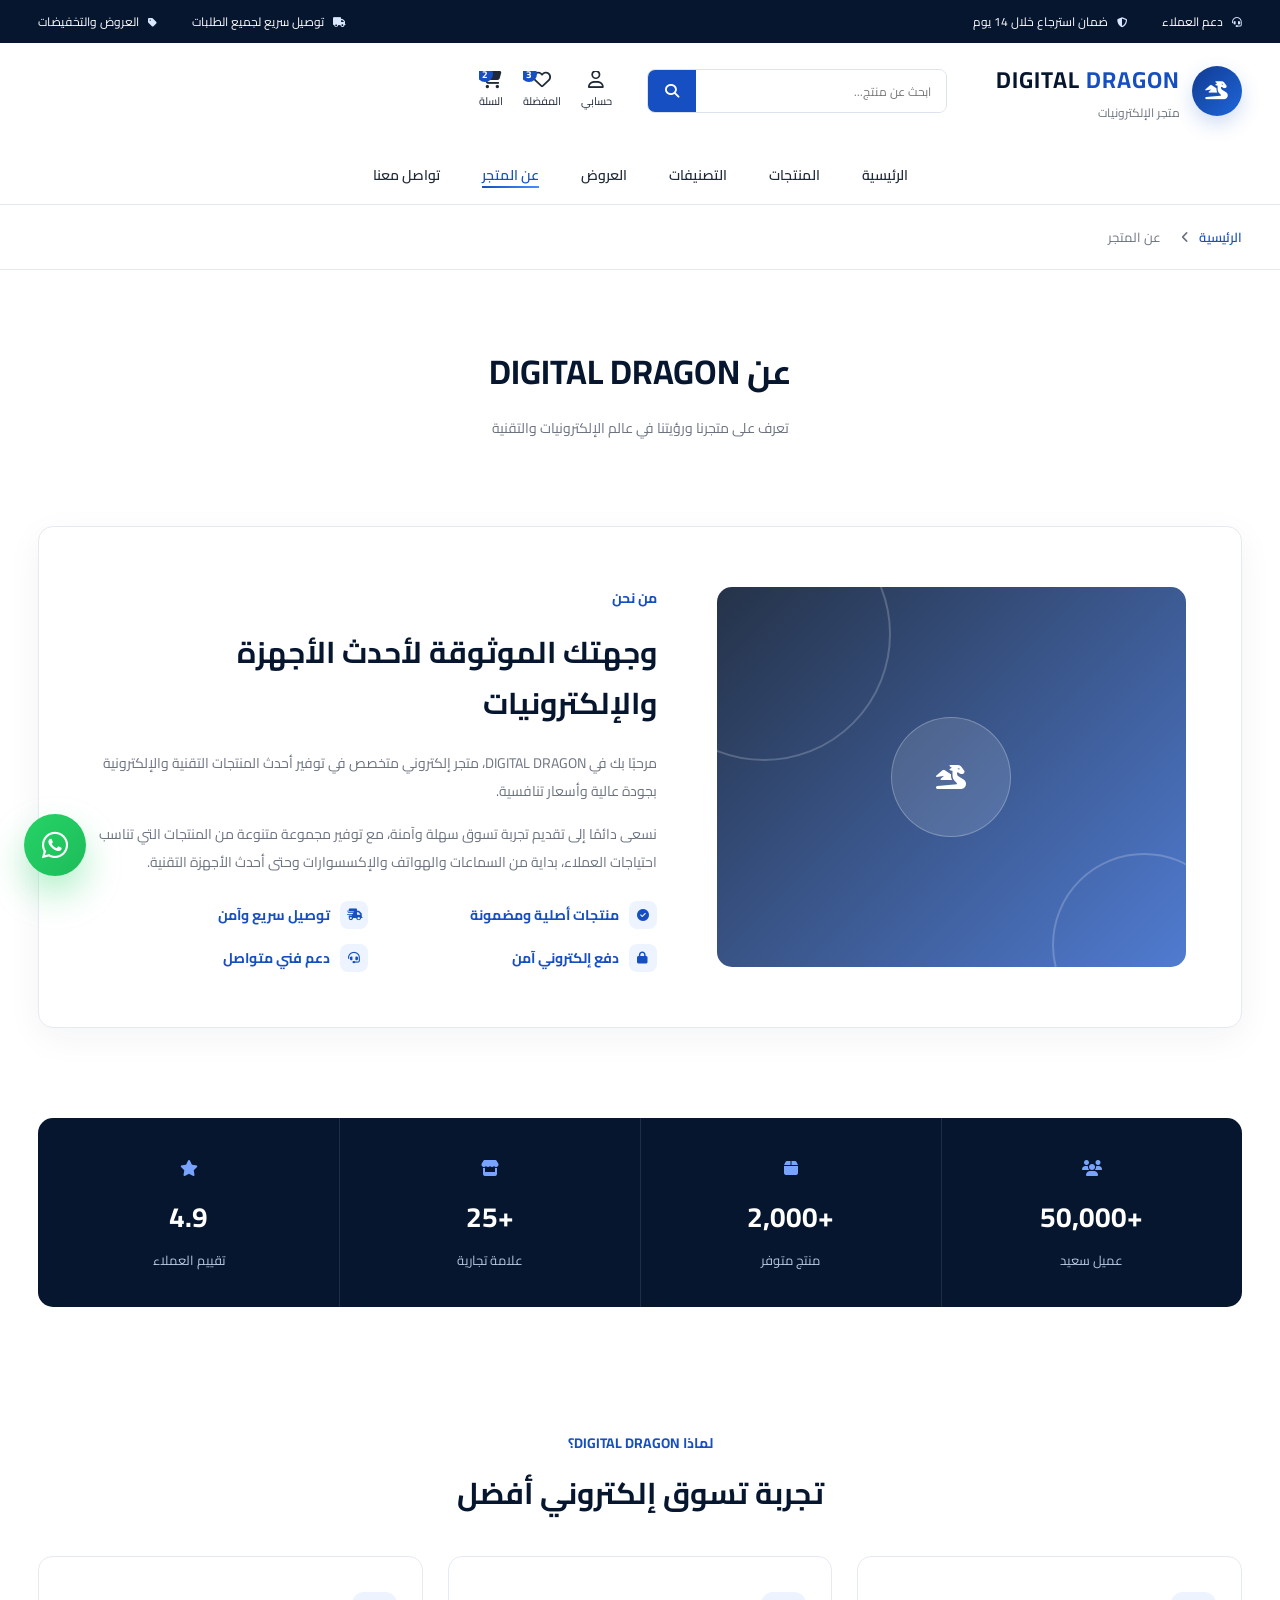
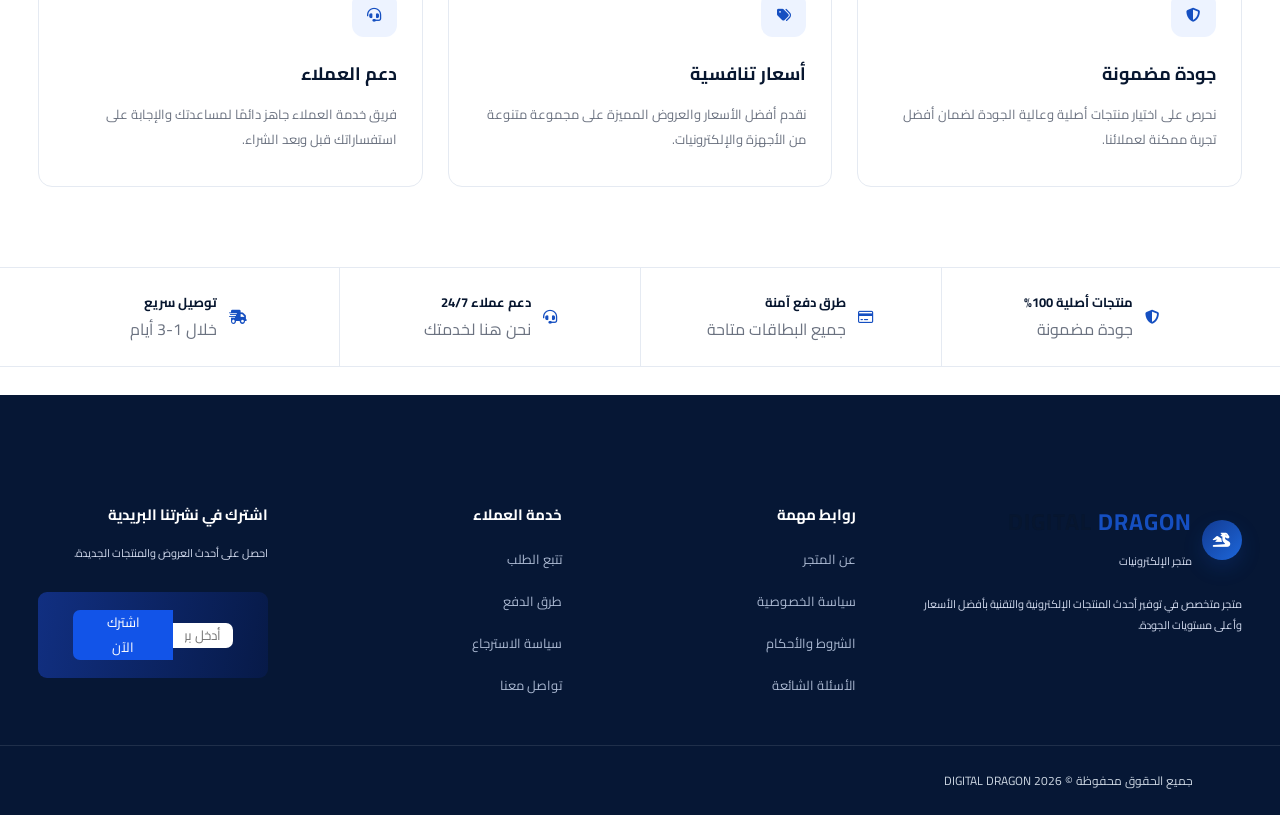
<file: about.html>
<!DOCTYPE html>
<html lang="ar" dir="rtl">

<head>
    <meta charset="UTF-8">
    <meta name="viewport" content="width=device-width, initial-scale=1.0">

    <title>عن المتجر | DIGITAL DRAGON</title>

    <!-- Font Awesome -->
    <link rel="stylesheet"
        href="https://cdnjs.cloudflare.com/ajax/libs/font-awesome/6.5.1/css/all.min.css">

    <link rel="preconnect" href="https://fonts.googleapis.com">
    <link rel="preconnect" href="https://fonts.gstatic.com" crossorigin>

    <link
        href="https://fonts.googleapis.com/css2?family=Cairo:wght@400;500;600;700;800&display=swap"
        rel="stylesheet">

    <link rel="stylesheet" href="style.css">
</head>

<body>
    <div class="page-loader" id="pageLoader" aria-live="polite" aria-label="جارٍ تحميل الصفحة">
        <div class="loader-ring"></div>
        <div class="loader-brand">DIGITAL <span>DRAGON</span></div>
    </div>

    <!-- الشريط العلوي -->
    <div class="top-bar">

        <div class="container top-bar-content">

            <div class="top-right">

                <span>
                    <i class="fa-solid fa-headset"></i>
                    دعم العملاء
                </span>

                <span>
                    <i class="fa-solid fa-shield-halved"></i>
                    ضمان استرجاع خلال 14 يوم
                </span>

            </div>


            <div class="top-left">

                <span>
                    <i class="fa-solid fa-truck"></i>
                    توصيل سريع لجميع الطلبات
                </span>

                <span>
                    <i class="fa-solid fa-tag"></i>
                    العروض والتخفيضات
                </span>

            </div>

        </div>

    </div>


    <!-- الهيدر -->
    <header class="main-header">

        <div class="container header-content">


            <!-- اللوجو -->
            <a href="index.html" class="logo">

                <div class="dragon-icon">
                    <i class="fa-solid fa-dragon"></i>
                </div>

                <div class="logo-text">

                    <h2>
                        DIGITAL <span>DRAGON</span>
                    </h2>

                    <p>متجر الإلكترونيات</p>

                </div>

            </a>


            <!-- القائمة -->
            <nav class="nav-menu">

                <ul>

                    <li>
                        <a href="index.html">الرئيسية</a>
                    </li>

                    <li>
                        <a href="products.html">المنتجات</a>
                    </li>

                    <li>
                        <a href="Categories.html">التصنيفات</a>
                    </li>

                    <li>
                        <a href="offers.html">العروض</a>
                    </li>

                    <li>
                        <a href="about.html" class="active">
                            عن المتجر
                        </a>
                    </li>

                    <li>
                        <a href="contact%20us.html">تواصل معنا</a>
                    </li>

                </ul>

            </nav>


            <!-- البحث -->
            <div class="search-box">

                <input type="text" placeholder="ابحث عن منتج...">

                <button>
                    <i class="fa-solid fa-magnifying-glass"></i>
                </button>

            </div>


            <!-- الأيقونات -->
            <div class="header-icons">

                <details class="account-menu">

                    <summary class="header-icon">

                        <i class="fa-regular fa-user"></i>

                        حسابي

                    </summary>

                    <div class="account-dropdown">
                        <a href="signin.html">تسجيل الدخول</a>
                        <a href="logout.html"><i class="fa-solid fa-right-from-bracket"></i> تسجيل الخروج</a>
                    </div>

                </details>


                <a href="favorites.html" class="header-icon">

                    <span class="badge">3</span>

                    <i class="fa-regular fa-heart"></i>

                    المفضلة

                </a>


                <a href="sales.html" class="header-icon">

                    <span class="badge">2</span>

                    <i class="fa-solid fa-cart-shopping"></i>

                    السلة

                </a>

            </div>

        </div>

    </header>


    <!-- مسار الصفحة -->
    <section class="breadcrumb">

        <div class="container breadcrumb-content">

            <a href="index.html">الرئيسية</a>

            <i class="fa-solid fa-angle-left"></i>

            <span>عن المتجر</span>

        </div>

    </section>


    <!-- عنوان الصفحة -->
    <section class="page-title">

        <h1>عن DIGITAL DRAGON</h1>

        <p>
            تعرف على متجرنا ورؤيتنا في عالم الإلكترونيات والتقنية
        </p>

    </section>


    <!-- قسم عن المتجر -->
    <section class="about-section">

        <div class="container">

            <div class="about-card">


                <!-- الصورة -->
                <div class="about-image">

                    <div class="dragon-big">
                        <i class="fa-solid fa-dragon"></i>
                    </div>

                </div>


                <!-- المحتوى -->
                <div class="about-text">

                    <span>من نحن</span>


                    <h2>
                        وجهتك الموثوقة لأحدث
                        الأجهزة والإلكترونيات
                    </h2>


                    <p>
                        مرحبًا بك في DIGITAL DRAGON، متجر إلكتروني متخصص
                        في توفير أحدث المنتجات التقنية والإلكترونية بجودة
                        عالية وأسعار تنافسية.
                    </p>


                    <p>
                        نسعى دائمًا إلى تقديم تجربة تسوق سهلة وآمنة،
                        مع توفير مجموعة متنوعة من المنتجات التي تناسب
                        احتياجات العملاء، بداية من السماعات والهواتف
                        والإكسسوارات وحتى أحدث الأجهزة التقنية.
                    </p>


                    <div class="features-list">


                        <div class="feature-item">

                            <i class="fa-solid fa-circle-check"></i>

                            <span>
                                منتجات أصلية ومضمونة
                            </span>

                        </div>


                        <div class="feature-item">

                            <i class="fa-solid fa-truck-fast"></i>

                            <span>
                                توصيل سريع وآمن
                            </span>

                        </div>


                        <div class="feature-item">

                            <i class="fa-solid fa-lock"></i>

                            <span>
                                دفع إلكتروني آمن
                            </span>

                        </div>


                        <div class="feature-item">

                            <i class="fa-solid fa-headset"></i>

                            <span>
                                دعم فني متواصل
                            </span>

                        </div>

                    </div>

                </div>

            </div>

        </div>

    </section>


    <!-- الإحصائيات -->
    <section class="stats">

        <div class="container">

            <div class="stats-container">


                <div class="stat-box">

                    <i class="fa-solid fa-users"></i>

                    <h3>+50,000</h3>

                    <p>عميل سعيد</p>

                </div>


                <div class="stat-box">

                    <i class="fa-solid fa-box"></i>

                    <h3>+2,000</h3>

                    <p>منتج متوفر</p>

                </div>


                <div class="stat-box">

                    <i class="fa-solid fa-store"></i>

                    <h3>+25</h3>

                    <p>علامة تجارية</p>

                </div>


                <div class="stat-box">

                    <i class="fa-solid fa-star"></i>

                    <h3>4.9</h3>

                    <p>تقييم العملاء</p>

                </div>


            </div>

        </div>

    </section>


    <!-- لماذا نحن -->
    <section class="why-us">

        <div class="container">


            <div class="section-heading">

                <span>
                    لماذا DIGITAL DRAGON؟
                </span>

                <h2>
                    تجربة تسوق إلكتروني أفضل
                </h2>

            </div>


            <div class="why-grid">


                <div class="why-card">

                    <div class="why-icon">
                        <i class="fa-solid fa-shield-halved"></i>
                    </div>

                    <h3>جودة مضمونة</h3>

                    <p>
                        نحرص على اختيار منتجات أصلية وعالية الجودة
                        لضمان أفضل تجربة ممكنة لعملائنا.
                    </p>

                </div>


                <div class="why-card">

                    <div class="why-icon">
                        <i class="fa-solid fa-tags"></i>
                    </div>

                    <h3>أسعار تنافسية</h3>

                    <p>
                        نقدم أفضل الأسعار والعروض المميزة على مجموعة
                        متنوعة من الأجهزة والإلكترونيات.
                    </p>

                </div>


                <div class="why-card">

                    <div class="why-icon">
                        <i class="fa-solid fa-headset"></i>
                    </div>

                    <h3>دعم العملاء</h3>

                    <p>
                        فريق خدمة العملاء جاهز دائمًا لمساعدتك والإجابة
                        على استفساراتك قبل وبعد الشراء.
                    </p>

                </div>


            </div>

        </div>

    </section>


    <!-- شريط الخدمات -->
    <section class="service-bar">

        <div class="container">

            <div class="service-items">


                <div class="service-item">

                    <i class="fa-solid fa-shield-halved"></i>

                    <div>

                        <h4>
                            منتجات أصلية 100%
                        </h4>

                        <p>
                            جودة مضمونة
                        </p>

                    </div>

                </div>


                <div class="service-item">

                    <i class="fa-regular fa-credit-card"></i>

                    <div>

                        <h4>
                            طرق دفع آمنة
                        </h4>

                        <p>
                            جميع البطاقات متاحة
                        </p>

                    </div>

                </div>


                <div class="service-item">

                    <i class="fa-solid fa-headset"></i>

                    <div>

                        <h4>
                            دعم عملاء 24/7
                        </h4>

                        <p>
                            نحن هنا لخدمتك
                        </p>

                    </div>

                </div>


                <div class="service-item">

                    <i class="fa-solid fa-truck-fast"></i>

                    <div>

                        <h4>
                            توصيل سريع
                        </h4>

                        <p>
                            خلال 1-3 أيام
                        </p>

                    </div>

                </div>


            </div>

        </div>

    </section>


    <!-- الفوتر -->
    <footer>

        <div class="container">

            <div class="footer-grid">


                <div>

                    <div class="footer-logo">

                        <div class="dragon-icon">
                            <i class="fa-solid fa-dragon"></i>
                        </div>


                        <div class="logo-text">

                            <h2>
                                DIGITAL <span>DRAGON</span>
                            </h2>

                            <p>
                                متجر الإلكترونيات
                            </p>

                        </div>

                    </div>


                    <p class="footer-text">

                        متجر متخصص في توفير أحدث المنتجات
                        الإلكترونية والتقنية بأفضل الأسعار
                        وأعلى مستويات الجودة.

                    </p>

                </div>


                <div class="footer-column">

                    <h3>روابط مهمة</h3>

                    <ul>

                        <li>
                            <a href="#">عن المتجر</a>
                        </li>

                        <li>
                            <a href="#">سياسة الخصوصية</a>
                        </li>

                        <li>
                            <a href="#">الشروط والأحكام</a>
                        </li>

                        <li>
                            <a href="#">الأسئلة الشائعة</a>
                        </li>

                    </ul>

                </div>


                <div class="footer-column">

                    <h3>خدمة العملاء</h3>

                    <ul>

                        <li>
                            <a href="#">تتبع الطلب</a>
                        </li>

                        <li>
                            <a href="#">طرق الدفع</a>
                        </li>

                        <li>
                            <a href="#">سياسة الاسترجاع</a>
                        </li>

                        <li>
                            <a href="#">تواصل معنا</a>
                        </li>

                    </ul>

                </div>


                <div class="footer-column">

                    <h3>
                        اشترك في نشرتنا البريدية
                    </h3>

                    <p class="footer-text">
                        احصل على أحدث العروض والمنتجات الجديدة.
                    </p>


                    <div class="newsletter">

                        <input
                            type="email"
                            placeholder="أدخل بريدك الإلكتروني"
                        >

                        <button>
                            اشترك الآن
                        </button>

                    </div>

                </div>


            </div>

        </div>


        <div class="footer-bottom">

            <div class="container">

                جميع الحقوق محفوظة © 2026
                DIGITAL DRAGON

            </div>

        </div>

    </footer>

    <a href="https://wa.me/966501234567" class="whatsapp-float" target="_blank" rel="noopener noreferrer" aria-label="تواصل عبر واتساب">
        <i class="fa-brands fa-whatsapp"></i>
    </a>

    <script>
        window.addEventListener("load", function () {
            const loader = document.getElementById("pageLoader");
            if (!loader) return;

            setTimeout(function () {
                loader.classList.add("hidden");
                document.body.classList.add("loaded");
            }, 500);
        });
    </script>
</body>

</html>
</file>
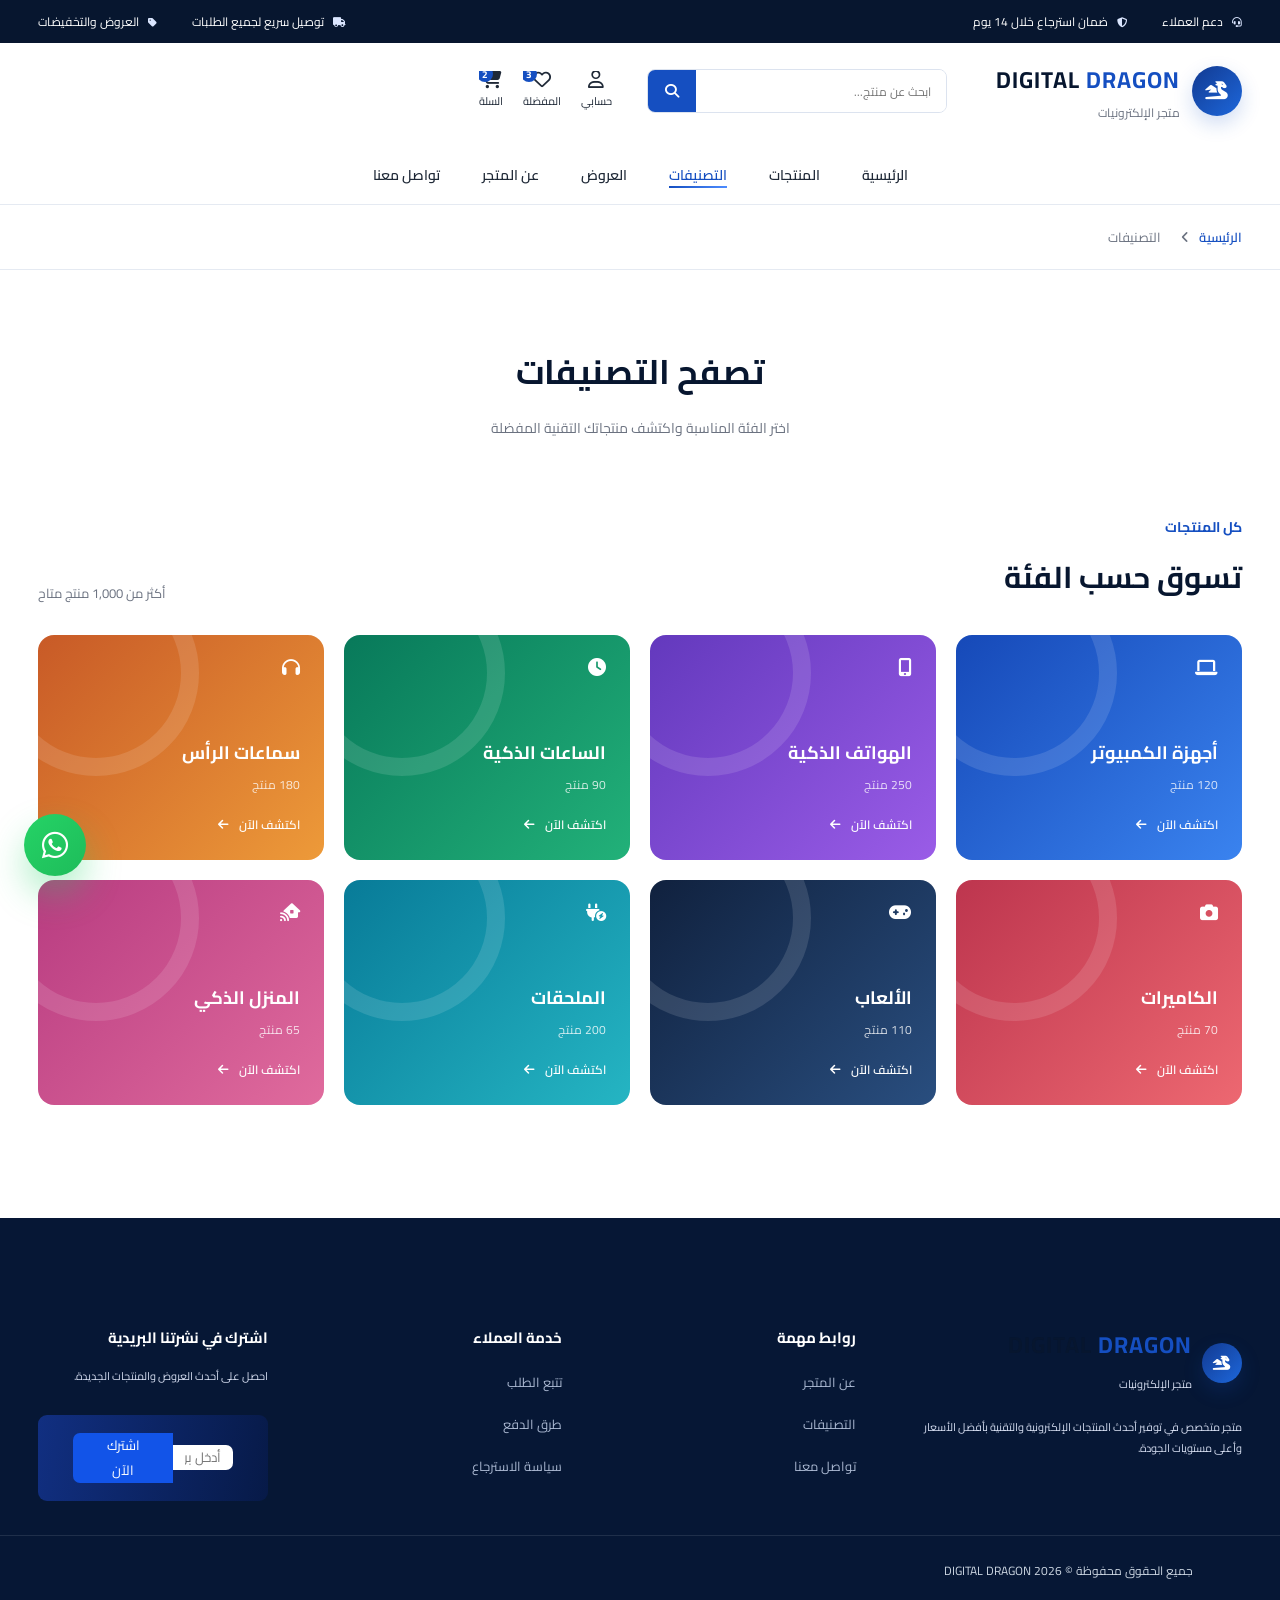
<file: Categories.html>
<!DOCTYPE html>
<html lang="ar" dir="rtl">

<head>
	<meta charset="UTF-8">
	<meta name="viewport" content="width=device-width, initial-scale=1.0">
	<title>التصنيفات | DIGITAL DRAGON</title>
	<link rel="stylesheet" href="https://cdnjs.cloudflare.com/ajax/libs/font-awesome/6.5.1/css/all.min.css">
	<link rel="preconnect" href="https://fonts.googleapis.com">
	<link rel="preconnect" href="https://fonts.gstatic.com" crossorigin>
	<link href="https://fonts.googleapis.com/css2?family=Cairo:wght@400;500;600;700;800&display=swap" rel="stylesheet">
	<link rel="stylesheet" href="style.css">
</head>

<body>
	<div class="page-loader" id="pageLoader" aria-live="polite" aria-label="جارٍ تحميل الصفحة">
		<div class="loader-ring"></div>
		<div class="loader-brand">DIGITAL <span>DRAGON</span></div>
	</div>
	<div class="top-bar">
		<div class="container top-bar-content">
			<div class="top-right"><span><i class="fa-solid fa-headset"></i> دعم العملاء</span><span><i class="fa-solid fa-shield-halved"></i> ضمان استرجاع خلال 14 يوم</span></div>
			<div class="top-left"><span><i class="fa-solid fa-truck"></i> توصيل سريع لجميع الطلبات</span><span><i class="fa-solid fa-tag"></i> العروض والتخفيضات</span></div>
		</div>
	</div>

	<header class="main-header">
		<div class="container header-content">
			<a href="index.html" class="logo"><div class="dragon-icon"><i class="fa-solid fa-dragon"></i></div><div class="logo-text"><h2>DIGITAL <span>DRAGON</span></h2><p>متجر الإلكترونيات</p></div></a>
			<nav class="nav-menu"><ul>
				<li><a href="index.html">الرئيسية</a></li>
				<li><a href="products.html">المنتجات</a></li>
				<li><a href="Categories.html" class="active">التصنيفات</a></li>
				<li><a href="offers.html">العروض</a></li>
				<li><a href="about.html">عن المتجر</a></li>
				<li><a href="contact%20us.html">تواصل معنا</a></li>
			</ul></nav>
			<div class="search-box"><input type="search" placeholder="ابحث عن منتج..." aria-label="ابحث عن منتج"><button type="button" aria-label="بحث"><i class="fa-solid fa-magnifying-glass"></i></button></div>
			<div class="header-icons"><details class="account-menu"><summary class="header-icon"><i class="fa-regular fa-user"></i> حسابي</summary><div class="account-dropdown"><a href="signin.html">تسجيل الدخول</a><a href="logout.html"><i class="fa-solid fa-right-from-bracket"></i> تسجيل الخروج</a></div></details><a href="favorites.html" class="header-icon"><span class="badge">3</span><i class="fa-regular fa-heart"></i> المفضلة</a><a href="sales.html" class="header-icon"><span class="badge">2</span><i class="fa-solid fa-cart-shopping"></i> السلة</a></div>
		</div>
	</header>

	<div class="breadcrumb"><div class="container breadcrumb-content"><a href="index.html">الرئيسية</a><i class="fa-solid fa-angle-left"></i><span>التصنيفات</span></div></div>

	<main>
		<section class="page-title categories-page-title"><h1>تصفح التصنيفات</h1><p>اختر الفئة المناسبة واكتشف منتجاتك التقنية المفضلة</p></section>
		<section class="all-categories">
			<div class="container">
				<div class="category-page-heading"><div><span>كل المنتجات</span><h2>تسوق حسب الفئة</h2></div><p>أكثر من 1,000 منتج متاح</p></div>
				<div class="category-page-grid">
					<a class="category-page-card category-blue" href="products.html"><i class="fa-solid fa-laptop"></i><span>أجهزة الكمبيوتر</span><small>120 منتج</small><b>اكتشف الآن <i class="fa-solid fa-arrow-left"></i></b></a>
					<a class="category-page-card category-purple" href="products.html"><i class="fa-solid fa-mobile-screen-button"></i><span>الهواتف الذكية</span><small>250 منتج</small><b>اكتشف الآن <i class="fa-solid fa-arrow-left"></i></b></a>
					<a class="category-page-card category-green" href="products.html"><i class="fa-solid fa-clock"></i><span>الساعات الذكية</span><small>90 منتج</small><b>اكتشف الآن <i class="fa-solid fa-arrow-left"></i></b></a>
					<a class="category-page-card category-orange" href="products.html"><i class="fa-solid fa-headphones"></i><span>سماعات الرأس</span><small>180 منتج</small><b>اكتشف الآن <i class="fa-solid fa-arrow-left"></i></b></a>
					<a class="category-page-card category-red" href="products.html"><i class="fa-solid fa-camera"></i><span>الكاميرات</span><small>70 منتج</small><b>اكتشف الآن <i class="fa-solid fa-arrow-left"></i></b></a>
					<a class="category-page-card category-dark" href="products.html"><i class="fa-solid fa-gamepad"></i><span>الألعاب</span><small>110 منتج</small><b>اكتشف الآن <i class="fa-solid fa-arrow-left"></i></b></a>
					<a class="category-page-card category-cyan" href="products.html"><i class="fa-solid fa-plug-circle-bolt"></i><span>الملحقات</span><small>200 منتج</small><b>اكتشف الآن <i class="fa-solid fa-arrow-left"></i></b></a>
					<a class="category-page-card category-pink" href="products.html"><i class="fa-solid fa-house-signal"></i><span>المنزل الذكي</span><small>65 منتج</small><b>اكتشف الآن <i class="fa-solid fa-arrow-left"></i></b></a>
				</div>
			</div>
		</section>
	</main>

	<footer><div class="container"><div class="footer-grid">
		<div><div class="footer-logo"><div class="dragon-icon"><i class="fa-solid fa-dragon"></i></div><div class="logo-text"><h2>DIGITAL <span>DRAGON</span></h2><p>متجر الإلكترونيات</p></div></div><p class="footer-text">متجر متخصص في توفير أحدث المنتجات الإلكترونية والتقنية بأفضل الأسعار وأعلى مستويات الجودة.</p></div>
		<div class="footer-column"><h3>روابط مهمة</h3><ul><li><a href="about.html">عن المتجر</a></li><li><a href="Categories.html">التصنيفات</a></li><li><a href="contact%20us.html">تواصل معنا</a></li></ul></div>
		<div class="footer-column"><h3>خدمة العملاء</h3><ul><li><a href="sales.html">تتبع الطلب</a></li><li><a href="#">طرق الدفع</a></li><li><a href="#">سياسة الاسترجاع</a></li></ul></div>
		<div class="footer-column"><h3>اشترك في نشرتنا البريدية</h3><p class="footer-text">احصل على أحدث العروض والمنتجات الجديدة.</p><div class="newsletter"><input type="email" placeholder="أدخل بريدك الإلكتروني"><button type="button">اشترك الآن</button></div></div>
	</div></div><div class="footer-bottom"><div class="container">جميع الحقوق محفوظة © 2026 DIGITAL DRAGON</div></div></footer>
	<a href="https://wa.me/966501234567" class="whatsapp-float" target="_blank" rel="noopener noreferrer" aria-label="تواصل عبر واتساب"><i class="fa-brands fa-whatsapp"></i></a>
	<script>
		window.addEventListener("load", function () {
			const loader = document.getElementById("pageLoader");
			if (!loader) return;

			setTimeout(function () {
				loader.classList.add("hidden");
				document.body.classList.add("loaded");
			}, 500);
		});
	</script>
</body>
</html>
</file>
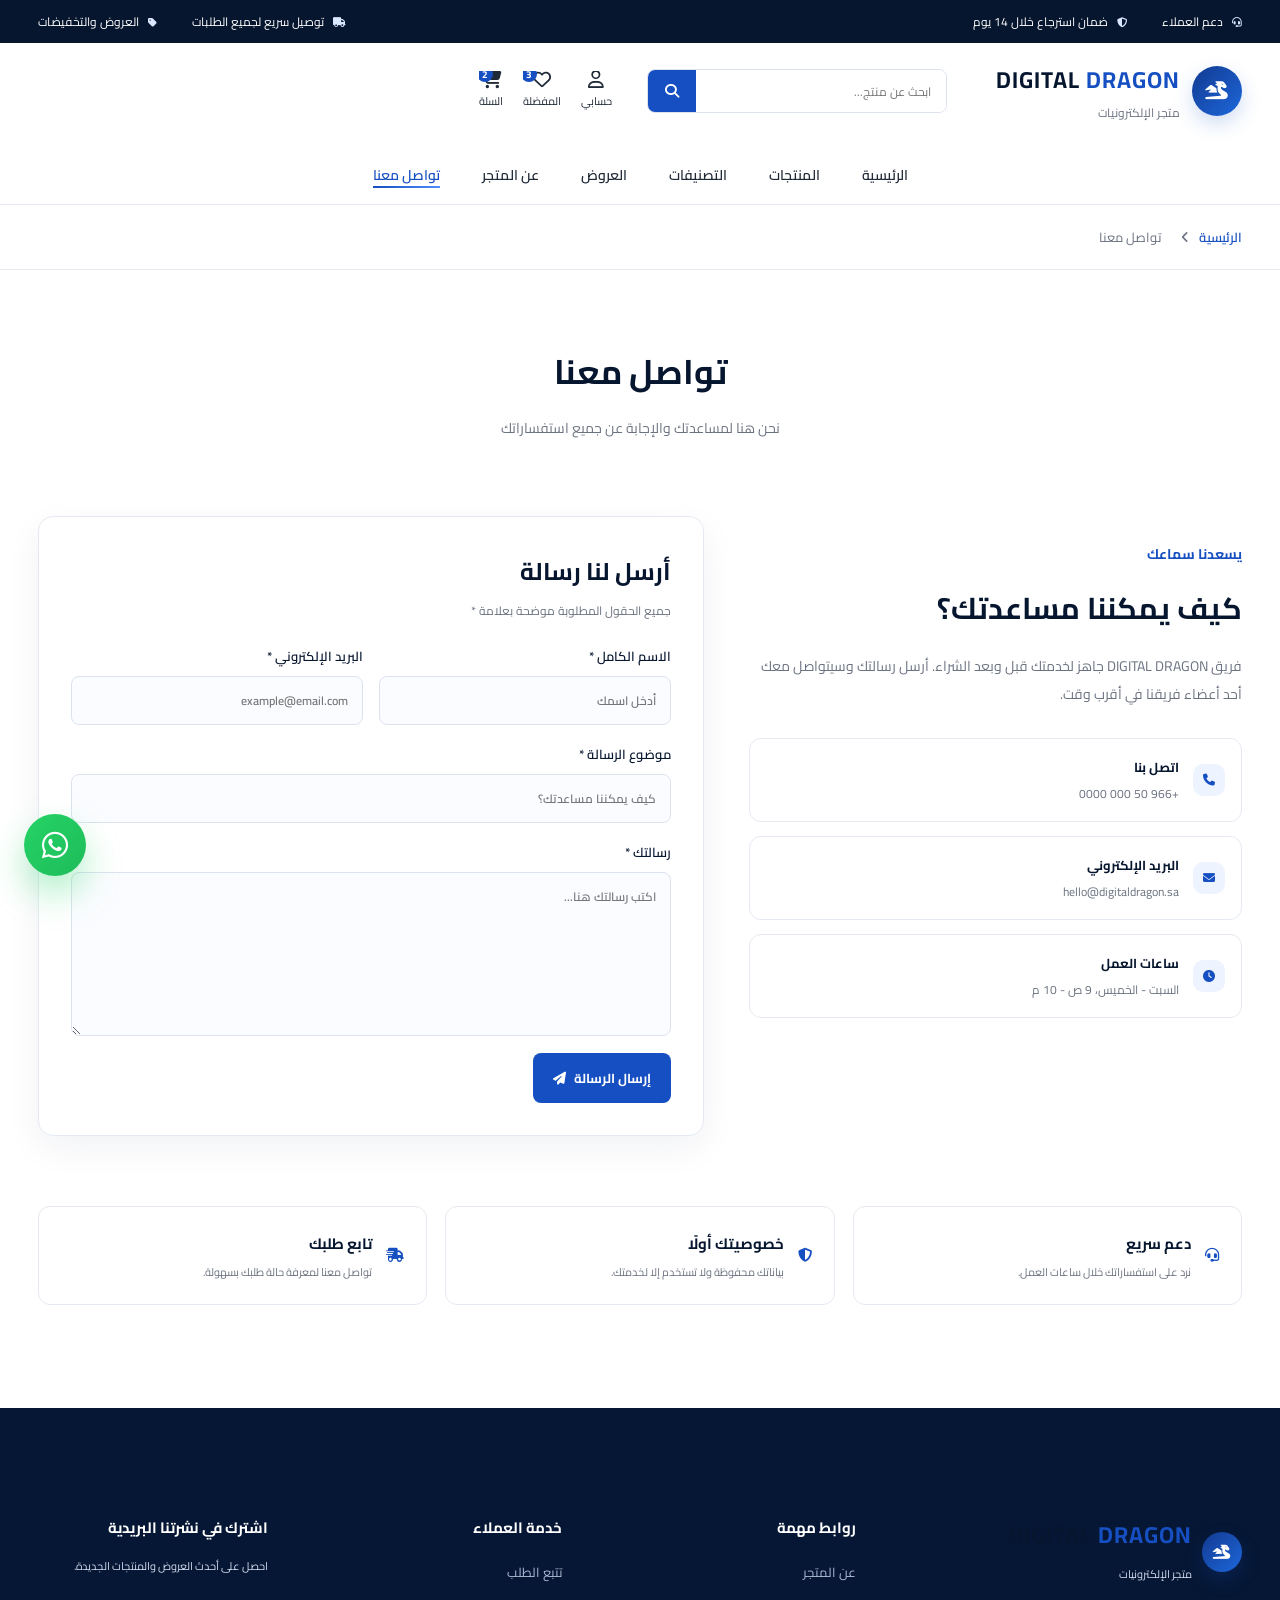
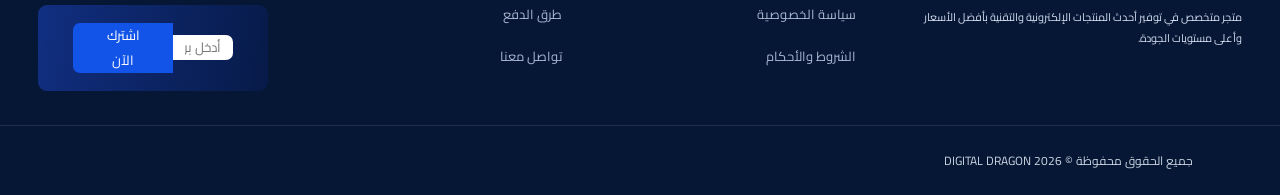
<file: contact us.html>
<!DOCTYPE html>
<html lang="ar" dir="rtl">

<head>
	<meta charset="UTF-8">
	<meta name="viewport" content="width=device-width, initial-scale=1.0">
	<title>تواصل معنا | DIGITAL DRAGON</title>
	<link rel="stylesheet" href="https://cdnjs.cloudflare.com/ajax/libs/font-awesome/6.5.1/css/all.min.css">
	<link rel="preconnect" href="https://fonts.googleapis.com">
	<link rel="preconnect" href="https://fonts.gstatic.com" crossorigin>
	<link href="https://fonts.googleapis.com/css2?family=Cairo:wght@400;500;600;700;800&display=swap" rel="stylesheet">
	<link rel="stylesheet" href="style.css">
</head>

<body>
	<div class="page-loader" id="pageLoader" aria-live="polite" aria-label="جارٍ تحميل الصفحة">
		<div class="loader-ring"></div>
		<div class="loader-brand">DIGITAL <span>DRAGON</span></div>
	</div>
	<div class="top-bar">
		<div class="container top-bar-content">
			<div class="top-right">
				<span><i class="fa-solid fa-headset"></i> دعم العملاء</span>
				<span><i class="fa-solid fa-shield-halved"></i> ضمان استرجاع خلال 14 يوم</span>
			</div>
			<div class="top-left">
				<span><i class="fa-solid fa-truck"></i> توصيل سريع لجميع الطلبات</span>
				<span><i class="fa-solid fa-tag"></i> العروض والتخفيضات</span>
			</div>
		</div>
	</div>

	<header class="main-header">
		<div class="container header-content">
			<a href="index.html" class="logo">
				<div class="dragon-icon"><i class="fa-solid fa-dragon"></i></div>
				<div class="logo-text">
					<h2>DIGITAL <span>DRAGON</span></h2>
					<p>متجر الإلكترونيات</p>
				</div>
			</a>
			<nav class="nav-menu">
				<ul>
					<li><a href="index.html">الرئيسية</a></li>
					<li><a href="products.html">المنتجات</a></li>
					<li><a href="Categories.html">التصنيفات</a></li>
					<li><a href="offers.html">العروض</a></li>
					<li><a href="about.html">عن المتجر</a></li>
					<li><a href="contact us.html" class="active">تواصل معنا</a></li>
				</ul>
			</nav>
			<div class="search-box">
				<input type="search" placeholder="ابحث عن منتج..." aria-label="ابحث عن منتج">
				<button type="button" aria-label="بحث"><i class="fa-solid fa-magnifying-glass"></i></button>
			</div>
			<div class="header-icons">
				<details class="account-menu">
					<summary class="header-icon"><i class="fa-regular fa-user"></i> حسابي</summary>
					<div class="account-dropdown">
						<a href="signin.html">تسجيل الدخول</a>
						<a href="logout.html"><i class="fa-solid fa-right-from-bracket"></i> تسجيل الخروج</a>
					</div>
				</details>
				<a href="favorites.html" class="header-icon"><span class="badge">3</span><i class="fa-regular fa-heart"></i> المفضلة</a>
				<a href="sales.html" class="header-icon"><span class="badge">2</span><i class="fa-solid fa-cart-shopping"></i> السلة</a>
			</div>
		</div>
	</header>

	<div class="breadcrumb">
		<div class="container breadcrumb-content">
			<a href="index.html">الرئيسية</a>
			<i class="fa-solid fa-angle-left"></i>
			<span>تواصل معنا</span>
		</div>
	</div>

	<main>
		<section class="page-title contact-page-title">
			<h1>تواصل معنا</h1>
			<p>نحن هنا لمساعدتك والإجابة عن جميع استفساراتك</p>
		</section>

		<section class="contact-section">
			<div class="container contact-layout">
				<div class="contact-intro">
					<span class="contact-kicker">يسعدنا سماعك</span>
					<h2>كيف يمكننا مساعدتك؟</h2>
					<p>فريق DIGITAL DRAGON جاهز لخدمتك قبل وبعد الشراء. أرسل رسالتك وسيتواصل معك أحد أعضاء فريقنا في أقرب وقت.</p>
					<div class="contact-details">
						<a href="tel:+966500000000" class="contact-detail">
							<i class="fa-solid fa-phone"></i>
							<span><strong>اتصل بنا</strong><small>+966 50 000 0000</small></span>
						</a>
						<a href="mailto:hello@digitaldragon.sa" class="contact-detail">
							<i class="fa-solid fa-envelope"></i>
							<span><strong>البريد الإلكتروني</strong><small>hello@digitaldragon.sa</small></span>
						</a>
						<div class="contact-detail">
							<i class="fa-solid fa-clock"></i>
							<span><strong>ساعات العمل</strong><small>السبت - الخميس، 9 ص - 10 م</small></span>
						</div>
					</div>
				</div>

				<form id="contact" class="contact-form" action="https://api.web3forms.com/submit" method="post" autocomplete="off" novalidate>
					 <input type="hidden" name="access_key" value="bce1aa73-0baa-485f-8c60-d2e4170ae24e">
                    <div class="form-heading">
						<h2>أرسل لنا رسالة</h2>
						<p>جميع الحقول المطلوبة موضحة بعلامة *</p>
					</div>
					<div class="form-grid">
						<label>الاسم الكامل *<input type="text" name="name" placeholder="أدخل اسمك" required></label>
						<label>البريد الإلكتروني *<input type="email" name="email" placeholder="example@email.com" required></label>
					</div>
					<label>موضوع الرسالة *<input type="text" name="subject" placeholder="كيف يمكننا مساعدتك؟" required></label>
					<label>رسالتك *<textarea name="message" rows="6" placeholder="اكتب رسالتك هنا..." required></textarea></label>
					<button class="contact-submit" type="submit"><span>إرسال الرسالة</span><i class="fa-solid fa-paper-plane"></i></button>
				</form>
			</div>
		</section>

		<section class="contact-support">
			<div class="container support-grid">
				<div class="support-card"><i class="fa-solid fa-headset"></i><div><h3>دعم سريع</h3><p>نرد على استفساراتك خلال ساعات العمل.</p></div></div>
				<div class="support-card"><i class="fa-solid fa-shield-halved"></i><div><h3>خصوصيتك أولًا</h3><p>بياناتك محفوظة ولا تستخدم إلا لخدمتك.</p></div></div>
				<div class="support-card"><i class="fa-solid fa-truck-fast"></i><div><h3>تابع طلبك</h3><p>تواصل معنا لمعرفة حالة طلبك بسهولة.</p></div></div>
			</div>
		</section>
	</main>

	<footer>
		<div class="container">
			<div class="footer-grid">
				<div><div class="footer-logo"><div class="dragon-icon"><i class="fa-solid fa-dragon"></i></div><div class="logo-text"><h2>DIGITAL <span>DRAGON</span></h2><p>متجر الإلكترونيات</p></div></div><p class="footer-text">متجر متخصص في توفير أحدث المنتجات الإلكترونية والتقنية بأفضل الأسعار وأعلى مستويات الجودة.</p></div>
				<div class="footer-column"><h3>روابط مهمة</h3><ul><li><a href="about.html">عن المتجر</a></li><li><a href="#">سياسة الخصوصية</a></li><li><a href="#">الشروط والأحكام</a></li></ul></div>
				<div class="footer-column"><h3>خدمة العملاء</h3><ul><li><a href="sales.html">تتبع الطلب</a></li><li><a href="#">طرق الدفع</a></li><li><a href="contact%20us.html">تواصل معنا</a></li></ul></div>
				<div class="footer-column"><h3>اشترك في نشرتنا البريدية</h3><p class="footer-text">احصل على أحدث العروض والمنتجات الجديدة.</p><div class="newsletter"><input type="email" placeholder="أدخل بريدك الإلكتروني"><button type="button">اشترك الآن</button></div></div>
			</div>
		</div>
		<div class="footer-bottom"><div class="container">جميع الحقوق محفوظة © 2026 DIGITAL DRAGON</div></div>
	</footer>

	<a href="https://wa.me/966501234567" class="whatsapp-float" target="_blank" rel="noopener noreferrer" aria-label="تواصل عبر واتساب">
		<i class="fa-brands fa-whatsapp"></i>
	</a>

	<script>
		const contactForm = document.querySelector(".contact-form");

		contactForm.addEventListener("submit", function (event) {
			if (!contactForm.checkValidity()) {
				event.preventDefault();
				const invalidFields = contactForm.querySelectorAll("input:invalid, textarea:invalid");

				invalidFields.forEach(function (field) {
					field.classList.add("field-error");
				});

				if (invalidFields[0]) {
					invalidFields[0].focus();
				}
			}
		});

		contactForm.addEventListener("input", function (event) {
			if (event.target.matches("input, textarea") && event.target.checkValidity()) {
				event.target.classList.remove("field-error");
			}
		});

		window.addEventListener("pageshow", function (event) {
			if (event.persisted) {
				contactForm.reset();
				contactForm.querySelectorAll(".field-error").forEach(function (field) {
					field.classList.remove("field-error");
				});
			}
		});
	</script>
	<script>
		window.addEventListener("load", function () {
			const loader = document.getElementById("pageLoader");
			if (!loader) return;

			setTimeout(function () {
				loader.classList.add("hidden");
				document.body.classList.add("loaded");
			}, 500);
		});
	</script>
</body>
</html>
</file>
<file: style.css>
/* =========================
   المتغيرات الأساسية
========================= */

:root {
    --primary: #154fc1;
    --primary-dark: #0d3d99;
    --dark: #07162f;
    --dark-light: #0d2347;
    --text: #1f2937;
    --gray: #6b7280;
    --light: #f6f8fc;
    --border: #e5eaf2;
    --white: #ffffff;
    --blue: #1254e8;
    --green: #22a563;
    --dark-blue: #07162f;
    
    /* Icon Size System */
    --icon-xs: 10px;
    --icon-sm: 12px;
    --icon-md: 14px;
    --icon-lg: 16px;
    --icon-xl: 18px;
    --icon-2xl: 20px;
    --icon-3xl: 24px;
    --icon-4xl: 32px;
}


/* =========================
   الإعدادات العامة
========================= */

* {
    margin: 0;
    padding: 0;
    box-sizing: border-box;
}

body {
    font-family: "Cairo", sans-serif;
    background: var(--light);
    color: var(--text);
    overflow: hidden;
}

body.loaded {
    overflow-x: hidden;
}

.page-loader {
    position: fixed;
    inset: 0;
    z-index: 99999;
    display: flex;
    flex-direction: column;
    align-items: center;
    justify-content: center;
    gap: 18px;
    background: rgba(7, 22, 47, 0.96);
    transition: opacity 0.45s ease, visibility 0.45s ease;
}

.page-loader.hidden {
    opacity: 0;
    visibility: hidden;
    pointer-events: none;
}

.loader-ring {
    position: relative;
    width: 250px;
    height: 5px;
    background-color: #e0e0e0;
    border-radius: 4px;
    overflow: hidden;
}

.loader-ring::before {
    content: "";
    position: absolute;
    top: 0;
    left: 0;
    height: 100%;
    width: 0%;
    background-color: #007bff;
    border-radius: 4px;
    animation: fill-line 2s cubic-bezier(0.4, 0, 0.2, 1) infinite;
}

.loader-brand {
    color: #eef4ff;
    letter-spacing: 2px;
    font-size: 14px;
    font-weight: 700;
}

.loader-brand span {
    color: #8ab8ff;
}

@keyframes fill-line {
    0% {
        width: 0%;
        left: 0;
    }
    50% {
        width: 100%;
        left: 0;
    }
    100% {
        width: 100%;
        left: 100%;
    }
}

a {
    text-decoration: none;
    color: inherit;
}

ul {
    list-style: none;
}

.whatsapp-float {
    position: fixed;
    left: 22px;
    bottom: 22px;
    width: 50px;
    height: 50px;
    display: flex;
    align-items: center;
    justify-content: center;
    background: linear-gradient(135deg, #25d366, #128c7e);
    color: var(--white);
    border-radius: 50%;
    box-shadow: 0 16px 32px rgba(18, 140, 126, 0.35);
    font-size: var(--icon-xl);
    z-index: 1200;
    transition: transform 0.25s ease, box-shadow 0.25s ease;
}

.whatsapp-float:hover {
    transform: translateY(-3px) scale(1.04);
    box-shadow: 0 20px 40px rgba(18, 140, 126, 0.45);
}

.container {
    width: 92%;
    max-width: 1350px;
    margin: auto;
}

/* =========================
   صفحات تسجيل الدخول
========================= */

.auth-page {
  min-height: 100vh;
  background: linear-gradient(135deg, #eef4ff 0%, #f8fbff 52%, #e7efff 100%);
}

.auth-header {
  background: #ffffff;
  border-bottom: 1px solid var(--border);
  padding: 15px 0;
}

.auth-header .container {
  display: flex;
  align-items: center;
  justify-content: space-between;
}

.auth-back {
  color: var(--primary);
  font-size: 14px;
  font-weight: 700;
}

.auth-main {
  display: grid;
  grid-template-columns: minmax(280px, 0.85fr) minmax(320px, 440px);
  gap: 70px;
  align-items: center;
  width: 92%;
  max-width: 1080px;
  min-height: calc(100vh - 101px);
  margin: auto;
  padding: 60px 0;
}

.auth-copy {
  direction: rtl;
}

.auth-kicker {
  display: inline-block;
  margin-bottom: 18px;
  color: var(--primary);
  font-size: 13px;
  font-weight: 800;
  letter-spacing: 1px;
}

.auth-copy h1 {
  max-width: 480px;
  margin-bottom: 18px;
  color: var(--dark);
  font-size: clamp(30px, 4vw, 52px);
  line-height: 1.25;
}

.auth-copy p {
  max-width: 450px;
  color: var(--gray);
  font-size: 16px;
  line-height: 2;
}

.auth-panel {
  width: 100%;
  min-height: 480px;
  padding: 34px 30px;
  background: #ffffff;
  border: 1px solid var(--border);
  border-radius: 8px;
  box-shadow: 0 18px 50px rgba(7, 22, 47, 0.1);
}

.clerk-root {
  direction: rtl;
}

.auth-message {
  padding: 22px;
  border: 1px solid #dbe6ff;
  border-radius: 8px;
  background: #f6f8fc;
  color: var(--gray);
  font-size: 14px;
  line-height: 1.9;
  text-align: center;
}

/* Authentication experience */
.auth-page {
  min-height: 100vh;
  background: radial-gradient(ellipse 800px 500px at 90% 0%, rgba(21, 79, 193, .28), transparent 60%), #07101f;
  color: #eef3ff;
  font-family: "Cairo", sans-serif;
}

.auth-page .auth-header {
  background: rgba(7, 16, 31, .78);
  border-bottom-color: rgba(255, 255, 255, .08);
  backdrop-filter: blur(14px);
}

/* Storefront styling for the sign-in and sign-up screens */
.auth-page {
  background: linear-gradient(135deg, #eef4ff 0%, #f8fbff 52%, #e7efff 100%);
  color: var(--text);
}

.auth-page .auth-header {
  background: #ffffff;
  border-bottom-color: var(--border);
  backdrop-filter: none;
}

.auth-page .auth-copy {
  background: linear-gradient(145deg, #0d2347, #154fc1 78%);
  border-color: rgba(255, 255, 255, .18);
  border-left: 1px solid rgba(255, 255, 255, .18);
  border-radius: 15px;
}

.auth-page .auth-copy h1,
.auth-page .auth-panel h2 {
  color: var(--dark);
}

.auth-page .auth-copy h1 {
  color: #ffffff;
}

.auth-page .auth-copy p {
  color: #dbe6ff;
}

.auth-page .auth-kicker {
  color: #b9d3ff;
}

.auth-page .auth-panel {
  background: #ffffff;
  border-color: var(--border);
  border-radius: 15px;
  box-shadow: 0 18px 50px rgba(7, 22, 47, .1);
}

.auth-page .auth-panel p,
.auth-page .auth-switch {
  color: var(--gray);
}

.auth-page .auth-tabs {
  background: var(--light);
  border-color: var(--border);
}

.auth-page .auth-tab {
  color: var(--gray);
}

.auth-page .auth-tab.active,
.auth-page .auth-submit {
  background: var(--primary);
  color: #ffffff;
}

.auth-page .auth-field label {
  color: var(--dark);
}

.auth-page .auth-field input {
  background: #fbfcff;
  border-color: #dce3ef;
  color: var(--text);
}

.auth-page .auth-field input::placeholder {
  color: #9aa8c2;
}

.auth-page .auth-copy::after {
  content: "\1F409";
  color: #b9d3ff;
  opacity: .28;
}

.auth-page .auth-header .container {
  min-height: 70px;
}

.auth-page .logo-text h2,
.auth-page .auth-copy h1,
.auth-page .auth-panel h2 {
  color: #fff;
}

.auth-page .auth-copy p,
.auth-page .auth-panel p {
  color: #aab8d1;
}

.auth-page .auth-back {
  color: #b9d3ff;
  border: 1px solid rgba(255, 255, 255, .1);
  padding: 8px 14px;
  border-radius: 999px;
}

.auth-main {
  width: min(1180px, 94%);
  min-height: calc(100vh - 70px);
  padding: 34px 0;
  grid-template-columns: 1fr 1fr;
  gap: 0;
  align-items: stretch;
}

.auth-copy {
  display: flex;
  flex-direction: column;
  justify-content: center;
  padding: 52px;
  background: linear-gradient(145deg, #0d2347, #07101f 70%);
  border: 1px solid rgba(255, 255, 255, .08);
  border-left: 0;
  border-radius: 18px 0 0 18px;
  overflow: hidden;
}

.auth-kicker {
  color: #72e2b2;
  letter-spacing: 1px;
}

.auth-copy h1 {
  max-width: 480px;
  font-size: clamp(30px, 4vw, 48px);
  line-height: 1.35;
}

.auth-copy::after {
  content: "◈";
  align-self: center;
  margin-top: 35px;
  color: #78a4ff;
  font-size: 150px;
  line-height: .7;
  opacity: .32;
}

.auth-panel {
  min-height: 0;
  padding: 44px 48px;
  background: #111c31;
  border: 1px solid rgba(255, 255, 255, .08);
  border-radius: 0 18px 18px 0;
  box-shadow: 0 30px 80px rgba(0, 0, 0, .35);
}

.auth-tabs {
  display: grid;
  grid-template-columns: 1fr 1fr;
  gap: 4px;
  margin-bottom: 30px;
  padding: 4px;
  background: rgba(255, 255, 255, .04);
  border: 1px solid rgba(255, 255, 255, .08);
  border-radius: 999px;
}

.auth-tab,
.auth-submit {
  border: 0;
  border-radius: 999px;
  font: inherit;
  font-weight: 800;
  cursor: pointer;
}

.auth-tab {
  padding: 11px;
  background: transparent;
  color: #8a98b3;
}

.auth-tab.active,
.auth-submit {
  background: linear-gradient(120deg, #154fc1, #4d8cff);
  color: #fff;
}

.auth-form {
  display: none;
  gap: 15px;
}

.auth-form.active {
  display: grid;
}

.auth-field {
  display: grid;
  gap: 7px;
}

.auth-field label {
  color: #eef3ff;
  font-size: 13px;
  font-weight: 700;
}

.auth-field input {
  width: 100%;
  padding: 13px 15px;
  border: 1px solid #2d4265;
  border-radius: 8px;
  outline: 0;
  background: #0c172a;
  color: #fff;
  font: inherit;
}

.auth-field input:focus {
  border-color: #72e2b2;
  box-shadow: 0 0 0 3px rgba(114, 226, 178, .12);
}

.auth-field input::placeholder {
  color: #647594;
}

.auth-submit {
  padding: 13px;
  border-radius: 8px;
  box-shadow: 0 12px 25px rgba(21, 79, 193, .25);
}

.auth-switch {
  margin-top: 6px;
  color: #8a98b3;
  font-size: 13px;
  text-align: center;
}

.auth-switch button {
  border: 0;
  background: transparent;
  color: #72e2b2;
  cursor: pointer;
  font: inherit;
  font-weight: 700;
  position: relative;
  overflow: hidden;
  transition: 0.3s;
}

.auth-switch button::after {
  content: '';
  position: absolute;
  bottom: 0;
  left: 0;
  width: 0;
  height: 2px;
  background: linear-gradient(90deg, #72e2b2, #a3e4d7);
  transition: width 0.3s ease;
}

.auth-switch button:hover::after {
  width: 100%;
}

.auth-switch button:hover {
  color: #5bcfa0;
}

.auth-error {
  min-height: 16px;
  color: #ff8098;
  font-size: 12px;
}

@media (max-width: 760px) {
  .auth-main {
    width: min(480px, 94%);
    min-height: auto;
    padding: 22px 0;
    grid-template-columns: 1fr;
  }

  .auth-copy {
    min-height: 250px;
    padding: 30px 24px;
    border: 1px solid rgba(255, 255, 255, .08);
    border-radius: 18px 18px 0 0;
  }

  .auth-copy::after {
    display: none;
  }

  .auth-panel {
    padding: 28px 22px;
    border-radius: 0 0 18px 18px;
  }
}

@media (max-width: 760px) {
  .auth-main {
    grid-template-columns: 1fr;
    gap: 28px;
    padding: 38px 0;
  }

  .auth-copy {
    text-align: center;
  }

  .auth-copy h1,
  .auth-copy p {
    margin-right: auto;
    margin-left: auto;
  }

  .auth-panel {
    padding: 24px 18px;
  }
}


/* =========================
   الشريط العلوي
========================= */

.top-bar {
    background: var(--dark);
    color: #ffffff;
    padding: 10px 0;
    font-size: 12px;
}

.top-bar-content {
    display: flex;
    align-items: center;
    justify-content: space-between;
}

.top-right,
.top-left {
    display: flex;
    align-items: center;
    gap: 35px;
}

.top-bar i {
    margin-left: 6px;
    color: #dbe6ff;
    font-size: var(--icon-xs);
}


/* =========================
   الهيدر
========================= */

.main-header {
  background: #ffffff;
    border-bottom: 1px solid var(--border);
    padding: 15px 0;
}

.header-content {
    display: flex;
    align-items: center;
    flex-wrap: wrap;
    gap: 35px;
}


/* =========================
   اللوجو
========================= */

.logo {
    display: flex;
    align-items: center;
    gap: 12px;
    min-width: 260px;
}

.dragon-icon {
    width: 50px;
    height: 50px;
    background: linear-gradient(135deg, #123a91, #1d67db);
    border-radius: 50%;
    display: flex;
    align-items: center;
    justify-content: center;
    color: white;
    font-size: var(--icon-xl);
    box-shadow: 0 8px 20px rgba(21, 79, 193, 0.2);
}

.logo-text h2 {
    font-size: 23px;
    color: var(--dark);
    letter-spacing: 1px;
    direction: ltr;
}

.logo-text h2 span {
    color: var(--primary);
}

.logo-text p {
    font-size: 12px;
    color: var(--gray);
}


/* =========================
   القائمة
========================= */

.nav-menu {
    flex: 1 1 100%;
    order: 3;
    width: 100%;
}

.nav-menu ul {
    display: flex;
    justify-content: center;
    gap: 42px;
}

.nav-menu a {
    font-size: 14px;
    font-weight: 600;
    color: var(--text);
    transition: 0.3s;
    position: relative;
    overflow: hidden;
}

.nav-menu a::after {
    content: '';
    position: absolute;
    bottom: 0;
    left: 0;
    width: 0;
    height: 2px;
    background: linear-gradient(90deg, var(--primary), #4d8cff);
    transition: width 0.3s ease;
}

.nav-menu a:hover::after,
.nav-menu .active::after {
    width: 100%;
}

.nav-menu a:hover,
.nav-menu .active {
    color: var(--primary);
}


/* =========================
   البحث
========================= */

.search-box {
    width: 300px;
    height: 44px;
    border: 1px solid #dce3ef;
    border-radius: 8px;
    display: flex;
    align-items: center;
    overflow: hidden;
}

.search-box input {
    border: none;
    outline: none;
    flex: 1;
    height: 100%;
    padding: 0 15px;
    font-family: inherit;
    font-size: 12px;
}

.search-box button {
    width: 48px;
    height: 100%;
    border: none;
    background: var(--primary);
    color: white;
    cursor: pointer;
    font-size: var(--icon-md);
    position: relative;
    overflow: hidden;
    transition: 0.3s;
}

.search-box button::after {
    content: '';
    position: absolute;
    bottom: 0;
    left: 0;
    width: 0;
    height: 3px;
    background: linear-gradient(90deg, rgba(255, 255, 255, 0.8), rgba(255, 255, 255, 0.4));
    transition: width 0.3s ease;
}

.search-box button:hover::after {
    width: 100%;
}

.search-box button:hover {
    transform: scale(1.05);
}


/* =========================
   أيقونات الهيدر
========================= */

.header-icons {
    display: flex;
    align-items: center;
    gap: 28px;
}

.header-icon {
    text-align: center;
    position: relative;
    color: var(--text);
    font-size: 11px;
    overflow: hidden;
}

.header-icon::after {
    content: '';
    position: absolute;
    bottom: 0;
    left: 0;
    width: 0;
    height: 2px;
    background: linear-gradient(90deg, var(--primary), #4d8cff);
    transition: width 0.3s ease;
}

.header-icon:hover::after {
    width: 100%;
}

.header-icon i {
    display: block;
    font-size: 18px;
    margin-bottom: 2px;
}

.account-menu {
  position: relative;
}

.account-menu summary {
  cursor: pointer;
  list-style: none;
}

.account-menu summary::-webkit-details-marker {
  display: none;
}

.account-dropdown {
  position: absolute;
  top: calc(100% + 14px);
  right: 50%;
  z-index: 10;
  width: 175px;
  padding: 8px;
  background: var(--white);
  border: 1px solid var(--border);
  border-radius: 8px;
  box-shadow: 0 12px 30px rgba(7, 22, 47, 0.14);
  transform: translateX(50%);
}

.account-dropdown a {
  display: flex;
  align-items: center;
  gap: 8px;
  padding: 10px 12px;
  border-radius: 5px;
  color: var(--text);
  font-size: 12px;
  white-space: nowrap;
}

.account-dropdown a:hover {
  background: var(--light);
  color: var(--primary);
}

.account-dropdown a i {
  display: inline;
  margin: 0;
  font-size: var(--icon-sm);
}

.badge {
    position: absolute;
    top: -5px;
    left: -2px;
    width: 16px;
    height: 16px;
    border-radius: 50%;
    background: var(--primary);
    color: white;
    display: flex;
    align-items: center;
    justify-content: center;
    font-size: 10px;
    font-weight: bold;
}


/* =========================
   مسار الصفحة
========================= */

.breadcrumb {
  background: #ffffff;
    border-bottom: 1px solid var(--border);
    padding: 16px 0;
}

.breadcrumb-content {
    display: flex;
    align-items: center;
    gap: 10px;
    font-size: 13px;
    color: var(--gray);
}

.breadcrumb a {
    color: var(--primary);
    font-weight: 600;
    position: relative;
    overflow: hidden;
    transition: 0.3s;
}

.breadcrumb a::after {
    content: '';
    position: absolute;
    bottom: 0;
    left: 0;
    width: 0;
    height: 2px;
    background: linear-gradient(90deg, var(--primary), #4d8cff);
    transition: width 0.3s ease;
}

.breadcrumb a:hover::after {
    width: 100%;
}


/* =========================
   عنوان الصفحة
========================= */

.page-title {
    text-align: center;
    padding: 65px 20px 30px;
}

.page-title h1 {
    font-size: 34px;
    color: var(--dark);
    margin-bottom: 12px;
}

.page-title p {
    color: var(--gray);
    font-size: 15px;
}


/* =========================
   قسم عن المتجر
========================= */

.about-section {
    padding: 30px 0 70px;
}

.about-card {
  background: #ffffff;
    border: 1px solid var(--border);
    border-radius: 15px;
    padding: 55px;
    display: grid;
    grid-template-columns: 1fr 1.2fr;
    gap: 60px;
    align-items: center;
    box-shadow: 0 10px 35px rgba(12, 36, 80, 0.05);
}


/* الصورة */

.about-image {
    min-height: 380px;

    background: linear-gradient(
        135deg,
        rgba(7, 22, 47, 0.88),
        rgba(21, 79, 193, 0.75)
    );

    border-radius: 15px;
    display: flex;
    align-items: center;
    justify-content: center;
    position: relative;
    overflow: hidden;
}

.about-image::before {
    content: "";
    position: absolute;
    width: 250px;
    height: 250px;
    border: 2px solid rgba(255, 255, 255, 0.2);
    border-radius: 50%;
    top: -80px;
    left: -80px;
}

.about-image::after {
    content: "";
    position: absolute;
    width: 180px;
    height: 180px;
    border: 2px solid rgba(255, 255, 255, 0.2);
    border-radius: 50%;
    bottom: -70px;
    right: -50px;
}

.dragon-big {
    width: 120px;
    height: 120px;
    border-radius: 50%;
    background: rgba(255, 255, 255, 0.12);
    border: 1px solid rgba(255, 255, 255, 0.25);

    display: flex;
    align-items: center;
    justify-content: center;

    color: white;
    font-size: var(--icon-3xl);
    z-index: 1;
}


/* النص */

.about-text span {
    color: var(--primary);
    font-weight: 700;
    font-size: 14px;
}

.about-text h2 {
    font-size: 30px;
    color: var(--dark);
    margin: 15px 0 20px;
    line-height: 1.7;
}

.about-text p {
    color: var(--gray);
    line-height: 2;
    font-size: 14px;
    margin-bottom: 15px;
}


/* =========================
   المميزات
========================= */

.features-list {
    margin-top: 25px;
    display: grid;
    grid-template-columns: 1fr 1fr;
    gap: 15px;
}

.feature-item {
    display: flex;
    align-items: center;
    gap: 10px;
    font-size: 13px;
    font-weight: 600;
}

.feature-item i {
    width: 28px;
    height: 28px;
    background: #edf3ff;
    color: var(--primary);
    border-radius: 8px;

    display: flex;
    align-items: center;
    justify-content: center;
    font-size: var(--icon-sm);
}


/* =========================
   الإحصائيات
========================= */

.stats {
    padding: 20px 0 70px;
}

.stats-container {
    display: grid;
    grid-template-columns: repeat(4, 1fr);
    background: var(--dark);
    border-radius: 15px;
    overflow: hidden;
}

.stat-box {
    color: white;
    padding: 35px 20px;
    text-align: center;
    border-left: 1px solid rgba(255, 255, 255, 0.1);
}

.stat-box:last-child {
    border-left: none;
}

.stat-box i {
    font-size: var(--icon-lg);
    color: #78a4ff;
    margin-bottom: 15px;
}

.stat-box h3 {
    font-size: 28px;
    margin-bottom: 5px;
}

.stat-box p {
    color: #b8c6e0;
    font-size: 13px;
}


/* =========================
   لماذا نحن
========================= */

.why-us {
    padding: 50px 0 80px;
}

.section-heading {
    text-align: center;
    margin-bottom: 40px;
}

.section-heading span {
    color: var(--primary);
    font-weight: 700;
    font-size: 14px;
}

.section-heading h2 {
    color: var(--dark);
    font-size: 30px;
    margin-top: 10px;
}

.why-grid {
    display: grid;
    grid-template-columns: repeat(3, 1fr);
    gap: 25px;
}

.why-card {
  background: white;
    padding: 35px 25px;
    border-radius: 14px;
    border: 1px solid var(--border);
    transition: 0.3s;
}

.why-card:hover {
    transform: translateY(-7px);
    box-shadow: 0 15px 30px rgba(0, 0, 0, 0.08);
}

.why-icon {
    width: 45px;
    height: 45px;
    border-radius: 12px;
    background: #edf3ff;
    color: var(--primary);

    display: flex;
    align-items: center;
    justify-content: center;

    font-size: var(--icon-md);
    margin-bottom: 20px;
}

.why-card h3 {
    font-size: 18px;
    margin-bottom: 12px;
    color: var(--dark);
}

.why-card p {
    color: var(--gray);
    font-size: 13px;
    line-height: 1.9;
}


/* =========================
   شريط الخدمات
========================= */

.service-bar {
  background: #ffffff;
    border-top: 1px solid var(--border);
    border-bottom: 1px solid var(--border);
}

.service-items {
    display: grid;
    grid-template-columns: repeat(4, 1fr);
}

.service-item {
    display: flex;
    align-items: center;
    justify-content: center;
    gap: 12px;
    padding: 22px 15px;
    border-left: 1px solid var(--border);
}

.service-item:last-child {
    border-left: none;
}

.service-item i {
    font-size: var(--icon-md);
    color: var(--primary);
}

.service-item h4 {
    font-size: 13px;
    color: var(--dark);
}

.service-item p {
    font-size: 16px;
    color: var(--gray);
}


/* =========================
   الفوتر
========================= */

footer {
    background: var(--dark);
    color: white;
    padding: 60px 0 0;
}

.footer-grid {
    display: grid;
    grid-template-columns: 1.5fr 1fr 1fr 1.3fr;
    gap: 40px;
    padding-bottom: 40px;
}

.footer-logo {
    display: flex;
    align-items: center;
    gap: 10px;
    margin-bottom: 15px;
}

.footer-logo .dragon-icon {
    width: 40px;
    height: 40px;
    font-size: var(--icon-md);
}

.footer-text {
    color: #aab8d1;
    font-size: 13px;
    line-height: 1.9;
}

.footer-column h3 {
    font-size: 16px;
    margin-bottom: 20px;
}

.footer-column li {
    margin-bottom: 12px;
}

.footer-column a {
    color: #aab8d1;
    font-size: 13px;
    transition: 0.3s;
}

.footer-column a:hover {
    color: white;
}


/* النشرة البريدية */

.newsletter {
    margin-top: 20px;
    display: flex;
}

.newsletter input {
    width: 100%;
    border: none;
    outline: none;
    padding: 12px;
    font-family: inherit;
    border-radius: 0 7px 7px 0;
}

.newsletter button {
    border: none;
    background: var(--primary);
    color: white;
    padding: 0 15px;
    cursor: pointer;
    font-family: inherit;
    border-radius: 7px 0 0 7px;
    position: relative;
    overflow: hidden;
    transition: 0.3s;
}

.newsletter button::after {
    content: '';
    position: absolute;
    bottom: 0;
    left: 0;
    width: 0;
    height: 3px;
    background: linear-gradient(90deg, rgba(255, 255, 255, 0.8), rgba(255, 255, 255, 0.4));
    transition: width 0.3s ease;
}

.newsletter button:hover::after {
    width: 100%;
}

.newsletter button:hover {
    transform: translateY(-2px);
}

.footer-bottom {
    border-top: 1px solid rgba(255, 255, 255, 0.1);
    padding: 20px 0;
    text-align: center;
    color: #9aa8c2;
    font-size: 13px;
}


/* =========================
   التصميم المتجاوب
========================= */

@media (max-width: 1100px) {

    .nav-menu ul {
        gap: 20px;
    }

    .search-box {
        width: 220px;
    }

    .about-card {
        gap: 35px;
        padding: 35px;
    }

}


@media (max-width: 900px) {

    .header-content {
        flex-wrap: wrap;
    }

    .nav-menu {
        order: 3;
        width: 100%;
    }

    .nav-menu ul {
        flex-wrap: wrap;
        gap: 20px;
    }

    .about-card {
        grid-template-columns: 1fr;
    }

    .why-grid {
        grid-template-columns: 1fr 1fr;
    }

    .footer-grid {
        grid-template-columns: 1fr 1fr;
    }

}


@media (max-width: 650px) {

    .top-bar-content {
        flex-direction: column;
        gap: 8px;
    }

    .top-left,
    .top-right {
        gap: 15px;
        flex-wrap: wrap;
        justify-content: center;
    }

    .logo {
        min-width: auto;
    }

    .search-box {
        width: 100%;
        order: 4;
    }

    .header-icons {
        margin-right: auto;
    }

    .page-title h1 {
        font-size: 26px;
    }

    .about-text h2 {
        font-size: 23px;
    }

    .about-card {
        padding: 25px;
    }

    .about-image {
        min-height: 280px;
    }

    .features-list,
    .why-grid {
        grid-template-columns: 1fr;
    }

    .stats-container,
    .service-items {
        grid-template-columns: 1fr 1fr;
    }

    .stat-box,
    .service-item {
        border-bottom: 1px solid rgba(255, 255, 255, 0.1);
    }

    .service-item {
        border-color: var(--border);
    }

    .footer-grid {
        grid-template-columns: 1fr;
    }

}

/* =========================
   الصفحة الرئيسية
========================= */

.hero-home {
    background: linear-gradient(180deg, rgba(237, 244, 255, 0.7), rgba(255, 255, 255, 0.9));
    padding: 70px 0 50px;
}

.hero-home-inner {
    display: grid;
    grid-template-columns: 1.08fr 0.92fr;
    gap: 40px;
    align-items: center;
}

.hero-content {
    padding: 10px 0;
}

.hero-badge {
    display: inline-block;
    background: #edf3ff;
    color: var(--primary);
    padding: 8px 14px;
    border-radius: 999px;
    font-size: 12px;
    font-weight: 700;
    margin-bottom: 18px;
}

.hero-content h1 {
    font-size: 52px;
    line-height: 1.2;
    color: var(--dark);
    margin-bottom: 18px;
}

.hero-content h1 span {
    color: var(--primary);
}

.hero-content p {
    color: var(--gray);
    font-size: 15px;
    line-height: 2;
    max-width: 600px;
}

.hero-actions {
    display: flex;
    align-items: center;
    gap: 15px;
    margin-top: 28px;
}

.btn {
    display: inline-flex;
    align-items: center;
    justify-content: center;
    padding: 15px 26px;
    border-radius: 12px;
    font-weight: 700;
    transition: 0.3s;
    position: relative;
    overflow: hidden;
}

.btn::after {
    content: '';
    position: absolute;
    bottom: 0;
    left: 0;
    width: 0;
    height: 3px;
    background: linear-gradient(90deg, var(--primary), #4d8cff);
    transition: width 0.3s ease;
}

.btn:hover::after {
    width: 100%;
}

.btn-primary {
    background: var(--primary);
    color: white;
    box-shadow: 0 14px 30px rgba(21, 79, 193, 0.2);
}

.btn-secondary {
    background: white;
    color: var(--dark);
    border: 1px solid var(--border);
}

.btn-secondary::after {
    background: linear-gradient(90deg, var(--primary), #4d8cff);
}

.btn:hover {
    transform: translateY(-2px);
}

.whatsapp-float {
    position: fixed;
    left: 24px;
    bottom: 24px;
    width: 62px;
    height: 62px;
    border-radius: 50%;
    background: linear-gradient(135deg, #25d366, #1ebc5a);
    color: #ffffff;
    display: flex;
    align-items: center;
    justify-content: center;
    font-size: 30px;
    box-shadow: 0 18px 35px rgba(37, 211, 102, 0.35);
    z-index: 999;
    transition: transform 0.25s ease, box-shadow 0.25s ease;
    animation: pulseWhatsApp 1.8s infinite;
}

.whatsapp-float:hover {
    transform: translateY(-4px) scale(1.04);
    box-shadow: 0 22px 40px rgba(37, 211, 102, 0.42);
}

@keyframes pulseWhatsApp {
    0% {
        box-shadow: 0 0 0 0 rgba(37, 211, 102, 0.35);
    }
    70% {
        box-shadow: 0 0 0 16px rgba(37, 211, 102, 0);
    }
    100% {
        box-shadow: 0 0 0 0 rgba(37, 211, 102, 0);
    }
}

.hero-meta {
    margin-top: 35px;
    display: flex;
    align-items: center;
    gap: 28px;
    flex-wrap: wrap;
}

.hero-meta div {
    min-width: 110px;
}

.hero-meta strong {
    display: block;
    color: var(--dark);
    font-size: 26px;
    margin-bottom: 4px;
}

.hero-meta span {
    color: var(--gray);
    font-size: 12px;
}

.hero-visual {
    position: relative;
    min-height: 500px;
}

.main-device-card {
    position: absolute;
    inset: 0;
    background: linear-gradient(135deg, rgba(7, 22, 47, 0.96), rgba(21, 79, 193, 0.9));
    border-radius: 30px;
    box-shadow: 0 30px 70px rgba(21, 79, 193, 0.2);
    overflow: hidden;
}

.device-glow {
    position: absolute;
    width: 360px;
    height: 360px;
    background: rgba(255, 255, 255, 0.08);
    border-radius: 50%;
    right: -120px;
    top: -70px;
}

.device-box {
    position: absolute;
    border-radius: 25px;
    background: rgba(255, 255, 255, 0.12);
    border: 1px solid rgba(255, 255, 255, 0.15);
    color: white;
    display: flex;
    align-items: center;
    justify-content: center;
    backdrop-filter: blur(10px);
}

.device-laptop {
    width: 280px;
    height: 170px;
    right: 110px;
    top: 100px;
    font-size: var(--icon-3xl);
}

.device-phone {
    width: 128px;
    height: 230px;
    left: 90px;
    bottom: 70px;
    font-size: calc(var(--icon-3xl) - 10px);
}

.device-watch {
    width: 120px;
    height: 120px;
    right: 60px;
    bottom: 70px;
    font-size: calc(var(--icon-4xl) - 35px);
}

.floating-badge {
    position: absolute;
    background: white;
    color: var(--dark);
    border-radius: 999px;
    padding: 10px 18px;
    font-size: 12px;
    font-weight: 700;
    box-shadow: 0 18px 35px rgba(17, 24, 39, 0.12);
}

.badge-top {
    top: 30px;
    left: 30px;
}

.badge-bottom {
    bottom: 18px;
    right: 20px;
}

.trust-strip {
    padding: 12px 0 0;
}

.trust-grid {
    display: grid;
    grid-template-columns: repeat(4, 1fr);
    gap: 20px;
    background: white;
    border: 1px solid var(--border);
    border-radius: 18px;
    padding: 18px 24px;
    box-shadow: 0 15px 40px rgba(17, 24, 39, 0.04);
}

.trust-item {
    display: flex;
    align-items: center;
    gap: 14px;
    padding: 10px 8px;
}

.trust-item i {
    width: 36px;
    height: 36px;
    border-radius: 12px;
    background: #edf3ff;
    color: var(--primary);
    display: flex;
    align-items: center;
    justify-content: center;
    font-size: var(--icon-sm);
}

.trust-item strong {
    display: block;
    color: var(--dark);
    font-size: 14px;
}

.trust-item span {
    color: var(--gray);
    font-size: 12px;
}

.categories-section,
.products-section {
    padding: 80px 0 30px;
}

.section-heading {
    text-align: center;
    margin-bottom: 35px;
}

.section-heading span {
    color: var(--primary);
    font-weight: 700;
    font-size: 14px;
}

.section-heading h2 {
    color: var(--dark);
    font-size: 30px;
    margin-top: 8px;
}

.category-grid {
    display: grid;
    grid-template-columns: repeat(4, minmax(0, 1fr));
    gap: 22px;
}

.category-card {
    background: white;
    border: 1px solid var(--border);
    border-radius: 18px;
    padding: 28px 20px;
    text-align: center;
    transition: 0.3s;
    position: relative;
    overflow: hidden;
}

.category-card::after {
    content: '';
    position: absolute;
    bottom: 0;
    left: 0;
    width: 0;
    height: 3px;
    background: linear-gradient(90deg, var(--primary), #4d8cff);
    transition: width 0.3s ease;
}

.category-card:hover::after {
    width: 100%;
}

.category-card:hover {
    transform: translateY(-6px);
    box-shadow: 0 18px 35px rgba(17, 24, 39, 0.08);
}

.category-icon {
    width: 45px;
    height: 45px;
    border-radius: 14px;
    display: flex;
    align-items: center;
    justify-content: center;
    margin: 0 auto 18px;
    background: #edf3ff;
    color: var(--primary);
    font-size: var(--icon-lg);
}

.category-card h3 {
    color: var(--dark);
    margin-bottom: 6px;
    font-size: 18px;
}

.category-card p {
    color: var(--gray);
    font-size: 13px;
}

.accent-card {
    background: linear-gradient(135deg, #0d2347, #154fc1);
    color: white;
}

.accent-card .category-icon {
    background: rgba(255, 255, 255, 0.12);
    color: white;
}

.accent-card h3,
.accent-card p {
    color: white;
}

.product-grid {
    display: grid;
    grid-template-columns: repeat(4, minmax(0, 1fr));
    gap: 24px;
}

.product-card {
    background: white;
    border: 1px solid var(--border);
    border-radius: 18px;
    overflow: hidden;
    position: relative;
    transition: 0.3s;
}

.product-card::after {
    content: '';
    position: absolute;
    bottom: 0;
    left: 0;
    width: 0;
    height: 3px;
    background: linear-gradient(90deg, var(--primary), #4d8cff);
    transition: width 0.3s ease;
    z-index: 10;
}

.product-card:hover::after {
    width: 100%;
}

.product-card:hover {
    transform: translateY(-6px);
    box-shadow: 0 18px 35px rgba(17, 24, 39, 0.08);
}

.product-label {
    position: absolute;
    top: 16px;
    right: 16px;
    background: #ffecf1;
    color: #d63384;
    font-size: 12px;
    font-weight: 700;
    padding: 7px 10px;
    border-radius: 999px;
    z-index: 2;
}

.wish-btn {
    position: absolute;
    top: 14px;
    left: 14px;
    width: 28px;
    height: 28px;
    border: none;
    border-radius: 50%;
    background: rgba(255, 255, 255, 0.9);
    color: var(--gray);
    z-index: 2;
    position: relative;
    overflow: hidden;
    transition: 0.3s;
    font-size: var(--icon-sm);
}

.wish-btn::after {
    content: '';
    position: absolute;
    bottom: 0;
    left: 0;
    width: 0;
    height: 2px;
    background: linear-gradient(90deg, var(--primary), #4d8cff);
    transition: width 0.3s ease;
}

.wish-btn:hover::after {
    width: 100%;
}

.wish-btn:hover {
    background: white;
    color: var(--primary);
    transform: scale(1.1);
}

.product-media {
    background: #f2f6ff;
    height: 220px;
}

.product-media img {
    width: 100%;
    height: 100%;
    object-fit: cover;
    display: block;
}

.product-content {
    padding: 18px 18px 22px;
}

.product-content h3 {
    color: var(--dark);
    font-size: 18px;
    margin-bottom: 8px;
    min-height: 52px;
}

.product-content p {
    color: var(--gray);
    font-size: 13px;
    margin-bottom: 10px;
}

.rating {
    display: flex;
    align-items: center;
    gap: 4px;
    color: #f4b400;
    font-size: 11px;
    margin-bottom: 16px;
}

.rating span {
    color: var(--gray);
    font-size: 12px;
}

.price-row {
    display: flex;
    align-items: center;
    gap: 6px;
    flex-wrap: wrap;
}

.price-row strong {
    color: var(--dark);
    font-size: 26px;
}

.price-row span {
    color: var(--gray);
    font-size: 12px;
}

.price-row del {
    color: var(--gray);
    font-size: 12px;
}

.promo-section {
    padding: 40px 0 80px;
}

.promo-grid {
    display: grid;
    grid-template-columns: repeat(3, minmax(0, 1fr));
    gap: 24px;
}

.promo-card {
    position: relative;
    border-radius: 22px;
    padding: 30px 24px;
    min-height: 190px;
    color: white;
    overflow: hidden;
    transition: 0.3s;
}

.promo-card::after {
    content: '';
    position: absolute;
    bottom: 0;
    left: 0;
    width: 0;
    height: 3px;
    background: linear-gradient(90deg, rgba(255, 255, 255, 0.8), rgba(255, 255, 255, 0.4));
    transition: width 0.3s ease;
    z-index: 2;
}

.promo-card:hover::after {
    width: 100%;
}

.promo-card:hover {
    transform: translateY(-4px);
}

.promo-card::before {
    content: "";
    position: absolute;
    width: 180px;
    height: 180px;
    right: -40px;
    bottom: -50px;
    border-radius: 50%;
    background: rgba(255, 255, 255, 0.12);
}

.promo-card span,
.promo-card h3,
.promo-card a {
    position: relative;
    z-index: 1;
}

.promo-card span {
    display: block;
    font-size: 13px;
    opacity: 0.9;
    margin-bottom: 16px;
}

.promo-card h3 {
    font-size: 28px;
    line-height: 1.5;
    margin-bottom: 18px;
    max-width: 220px;
}

.promo-card a {
    display: inline-block;
    background: rgba(255, 255, 255, 0.18);
    border: 1px solid rgba(255, 255, 255, 0.2);
    border-radius: 10px;
    padding: 10px 18px;
    font-weight: 700;
}

.promo-purple {
    background: linear-gradient(135deg, #553bf0, #8d5cf6);
}

.promo-blue {
    background: linear-gradient(135deg, #0f274b, #1a5bd7);
}

.promo-green {
    background: linear-gradient(135deg, #0b7b57, #0ca167);
}

.offer-hero {
  padding: 56px 0;
  background: linear-gradient(115deg, #07162f 0%, #123a91 58%, #1d67db 100%);
  color: white;
  overflow: hidden;
}

.offer-hero-content {
  display: flex;
  align-items: center;
  justify-content: space-between;
  gap: 35px;
}

.offer-eyebrow {
  display: inline-flex;
  align-items: center;
  gap: 8px;
  margin-bottom: 16px;
  color: #b9d3ff;
  font-size: 14px;
  font-weight: 700;
}

.offer-hero h1 {
  max-width: 620px;
  margin-bottom: 12px;
  font-size: clamp(32px, 5vw, 58px);
  line-height: 1.25;
}

.offer-hero h1 span {
  color: #72e2b2;
}

.offer-hero p {
  margin-bottom: 25px;
  color: #dbe6ff;
  font-size: 16px;
}

.offer-hero .btn-primary {
  background: #72e2b2;
  color: #07162f;
}

.offer-hero-price {
  display: flex;
  flex-direction: column;
  align-items: center;
  justify-content: center;
  flex: 0 0 190px;
  width: 190px;
  height: 190px;
  border: 1px solid rgba(255, 255, 255, 0.25);
  border-radius: 50%;
  background: rgba(255, 255, 255, 0.1);
  transform: rotate(8deg);
}

.offer-hero-price span,
.offer-hero-price small {
  font-size: 14px;
}

.offer-hero-price strong {
  color: #72e2b2;
  font-size: 56px;
  line-height: 1;
}

.offer-categories {
  padding: 30px 0 10px;
}

.offer-category-grid {
  display: grid;
  grid-template-columns: repeat(4, 1fr);
  gap: 16px;
}

.offer-category-grid a {
  display: flex;
  align-items: center;
  justify-content: center;
  gap: 10px;
  padding: 17px 12px;
  border: 1px solid var(--border);
  border-radius: 10px;
  background: white;
  color: var(--dark);
  font-size: 14px;
  font-weight: 700;
  transition: 0.3s;
}

.offer-category-grid a:hover {
  border-color: var(--primary);
  color: var(--primary);
  transform: translateY(-3px);
}

.offer-category-grid i {
  color: var(--primary);
  font-size: var(--icon-md);
}

.offer-products {
  padding: 55px 0 20px;
}

.offer-promo {
  padding-top: 35px;
}

.products-hero {
  padding: 58px 0 52px;
  background: linear-gradient(120deg, #e9f2ff, #f8fbff 58%, #e7fff5);
}

.products-hero span,
.catalog-kicker {
  color: var(--primary);
  font-size: 14px;
  font-weight: 800;
}

.products-hero h1 {
  margin: 10px 0 12px;
  color: var(--dark);
  font-size: clamp(30px, 4vw, 48px);
}

.products-hero p {
  color: var(--gray);
  font-size: 16px;
}

.catalog-section {
  padding: 58px 0 85px;
}

.catalog-toolbar {
  display: flex;
  align-items: end;
  justify-content: space-between;
  gap: 20px;
  margin-bottom: 25px;
}

.catalog-toolbar h2 {
  margin-top: 7px;
  color: var(--dark);
  font-size: 30px;
}

.catalog-count {
  color: var(--gray);
  font-size: 13px;
}

.catalog-filters {
  display: flex;
  gap: 10px;
  flex-wrap: wrap;
  margin-bottom: 30px;
}

.catalog-filters a {
  padding: 9px 16px;
  border: 1px solid var(--border);
  border-radius: 999px;
  background: white;
  color: var(--gray);
  font-size: 13px;
  font-weight: 700;
}

.catalog-filters a:hover,
.catalog-filters .filter-active {
  border-color: var(--primary);
  background: var(--primary);
  color: white;
}

.favorites-heading {
  padding: 58px 0 45px;
  background: linear-gradient(120deg, #fff1f5, #fff 60%, #eef4ff);
}

.favorites-heading > .container > span {
  color: #d63384;
  font-size: 14px;
  font-weight: 800;
}

.favorites-heading h1 {
  margin: 10px 0 12px;
  color: var(--dark);
  font-size: clamp(30px, 4vw, 48px);
}

.favorites-heading p {
  color: var(--gray);
  font-size: 16px;
}

.favorites-section {
  padding: 55px 0 85px;
}

.favorites-toolbar {
  display: flex;
  align-items: center;
  justify-content: space-between;
  gap: 20px;
  margin-bottom: 28px;
}

.favorites-toolbar h2 {
  color: var(--dark);
  font-size: 28px;
}

.favorites-toolbar span {
  color: var(--gray);
  font-size: 13px;
}

.favorite-remove {
  color: #d63384;
}

.favorites-empty {
  display: flex;
  align-items: center;
  gap: 16px;
  margin-top: 32px;
  padding: 22px 25px;
  border: 1px solid #f3d7e3;
  border-radius: 12px;
  background: #fff8fb;
}

.favorites-empty > i {
  color: #d63384;
  font-size: var(--icon-lg);
}

.favorites-empty strong {
  display: block;
  color: var(--dark);
  font-size: 15px;
}

.favorites-empty p {
  margin-top: 3px;
  color: var(--gray);
  font-size: 13px;
}

.favorites-empty .btn {
  margin-right: auto;
  padding: 11px 18px;
  white-space: nowrap;
}

@media (max-width: 650px) {
  .offer-hero-content {
    align-items: flex-start;
    flex-direction: column;
  }

  .offer-hero-price {
    align-self: center;
    width: 150px;
    height: 150px;
    flex-basis: 150px;
  }

  .offer-hero-price strong {
    font-size: 44px;
  }

  .offer-category-grid {
    grid-template-columns: 1fr 1fr;
  }

  .catalog-toolbar {
    align-items: flex-start;
    flex-direction: column;
  }

  .favorites-empty {
    align-items: flex-start;
    flex-wrap: wrap;
  }

  .favorites-empty .btn {
    margin-right: 0;
  }
}

@media (max-width: 1100px) {
    .hero-content h1 {
        font-size: 42px;
    }

    .category-grid,
    .product-grid {
        grid-template-columns: repeat(2, minmax(0, 1fr));
    }

    .promo-grid {
        grid-template-columns: 1fr;
    }
}

@media (max-width: 900px) {
    .hero-home-inner {
        grid-template-columns: 1fr;
    }

    .trust-grid {
        grid-template-columns: 1fr 1fr;
    }
}

@media (max-width: 650px) {
    .hero-content h1 {
        font-size: 32px;
    }

    .hero-actions {
        flex-direction: column;
        align-items: flex-start;
    }

    .hero-meta {
        gap: 12px 20px;
    }

    .category-grid,
    .product-grid,
    .trust-grid {
        grid-template-columns: 1fr;
    }

    .main-device-card {
        position: relative;
        min-height: 420px;
    }

    .device-laptop {
        right: 60px;
        width: 220px;
        height: 140px;
    }

    .device-phone {
        left: 30px;
    }
}


.dragon {

    font-size: 45px;

}


.logo h1 {

    font-size: 21px;

    letter-spacing: 1px;

}


.logo h1 span {

    color: var(--blue);

}


.logo p {

    font-size: 12px;

    color: var(--gray);

}



/* =====================================================
   NAVIGATION
===================================================== */

.nav {

    display: flex;

    gap: 25px;

}


.nav a {

    font-size: 14px;

    font-weight: bold;

}


.nav a {
    position: relative;
    overflow: hidden;
    transition: 0.3s;
}

.nav a::after {
    content: '';
    position: absolute;
    bottom: 0;
    left: 0;
    width: 0;
    height: 2px;
    background: linear-gradient(90deg, var(--blue), #4d8cff);
    transition: width 0.3s ease;
}

.nav a:hover::after {
    width: 100%;
}

.nav a:hover {
    color: var(--blue);
}



/* =====================================================
   SEARCH
===================================================== */

.search {

    height: 45px;

    display: flex;

    border: 1px solid var(--border);

    border-radius: 8px;

    overflow: hidden;

    width: 280px;

}


.search input {

    width: 100%;

    border: 0;

    outline: 0;

    padding: 10px 15px;

}


.search button {

    width: 55px;

    border: 0;

    background: var(--blue);

    color: white;

    position: relative;
    overflow: hidden;
    transition: 0.3s;
}

.search button::after {
    content: '';
    position: absolute;
    bottom: 0;
    left: 0;
    width: 0;
    height: 3px;
    background: linear-gradient(90deg, rgba(255, 255, 255, 0.8), rgba(255, 255, 255, 0.4));
    transition: width 0.3s ease;
}

.search button:hover::after {
    width: 100%;
}

.search button:hover {
    transform: scale(1.05);
}



/* =====================================================
   HEADER ICONS
===================================================== */

.header-icons {

    display: flex;

    gap: 20px;

}


.icon-box {

    position: relative;

    text-align: center;

    color: var(--text);

}


.icon-box span {

    display: block;

    font-size: 25px;

}


.icon-box small {

    font-size: 12px;

}


.icon-box b {

    position: absolute;

    top: -5px;

    right: 8px;

    width: 18px;

    height: 18px;

    border-radius: 50%;

    background: var(--blue);

    color: white;

    font-size: 11px;

    display: flex;

    align-items: center;

    justify-content: center;

}



/* =====================================================
   CONTAINER
===================================================== */

.container {

    width: 94%;

    max-width: 1450px;

    margin: auto;

}



/* =====================================================
   BREADCRUMB
===================================================== */

.breadcrumb {

    padding: 20px 0;

    color: var(--gray);

    font-size: 13px;

}


.breadcrumb span {

    margin: 0 10px;

}



/* =====================================================
   PAGE TITLE
===================================================== */

.page-title {

    margin: 5px 0 25px;

}


.page-title h2 {

    font-size: 28px;

}


.page-title p {

    color: var(--gray);

    font-size: 14px;

}



/* =====================================================
   CART LAYOUT
===================================================== */

.cart-layout {

    display: grid;

    grid-template-columns: 1fr 360px;

    gap: 25px;

    align-items: start;

}



/* =====================================================
   CART SECTION
===================================================== */

.cart-section {

    border: 1px solid var(--border);

    border-radius: 10px;

    overflow: hidden;

}


.cart-header {

    height: 60px;

    padding: 0 25px;

    display: flex;

    align-items: center;

    justify-content: space-between;

    border-bottom: 1px solid var(--border);

}


.cart-header label {

    font-size: 13px;

}


.clear-cart {

    border: 0;

    background: transparent;

    color: var(--gray);

}



/* =====================================================
   PRODUCT
===================================================== */

.product {

    min-height: 150px;

    padding: 20px;

    display: grid;

    grid-template-columns:
        25px
        120px
        1fr
        100px
        120px
        90px;

    align-items: center;

    gap: 15px;

    border-bottom: 1px solid var(--border);

}


.product > input {

    width: 17px;

    height: 17px;

}



/* =====================================================
   PRODUCT IMAGE
===================================================== */

.product img {

    width: 110px;

    height: 110px;

    object-fit: contain;

    border-radius: 8px;

}



/* =====================================================
   PRODUCT INFO
===================================================== */

.product-info h3 {

    font-size: 16px;

    margin-bottom: 5px;

}


.product-info p {

    color: var(--gray);

    font-size: 12px;

}


.product-info strong {

    display: block;

    margin-top: 8px;

    color: var(--green);

    font-size: 12px;

}



/* =====================================================
   عدد القطع
===================================================== */

.quantity {

    color: #555;

    font-size: 13px;

    white-space: nowrap;

}


.quantity strong {

    color: #111827;

    margin-right: 5px;

}



/* =====================================================
   PRICE
===================================================== */

.price {

    text-align: center;

}


.price strong {

    color: var(--blue);

    display: block;

    font-size: 16px;

}


.price del {

    color: #999;

    font-size: 11px;

}



/* =====================================================
   ACTIONS
===================================================== */

.actions {

    display: flex;

    flex-direction: column;

    gap: 10px;

}


.actions button {

    background: none;

    border: 0;

    color: var(--gray);

    font-size: 12px;

    text-align: right;

}


.actions button:hover {

    color: var(--blue);

}



/* =====================================================
   CONTINUE SHOPPING
===================================================== */

.continue-shopping {

    margin: 20px;

    padding: 10px 20px;

    background: white;

    border: 1px solid var(--border);

    border-radius: 7px;

    color: var(--gray);

}



/* =====================================================
   SUMMARY
===================================================== */

.summary {

    border: 1px solid var(--border);

    border-radius: 10px;

    padding: 25px;

    position: sticky;

    top: 20px;

}


.summary h2 {

    font-size: 20px;

    margin-bottom: 20px;

}



/* =====================================================
   SUMMARY ROW
===================================================== */

.summary-row {

    display: flex;

    justify-content: space-between;

    margin-bottom: 18px;

    font-size: 14px;

}


.summary-row strong {

    font-size: 14px;

}


.discount strong {

    color: #9b2531;

}



/* =====================================================
   COUPON
===================================================== */

.coupon {

    display: flex;

    margin: 20px 0;

    height: 42px;

}


.coupon input {

    width: 100%;

    border: 1px solid var(--border);

    padding: 10px;

    outline: none;

}


.coupon button {

    width: 80px;

    background: var(--blue);

    color: white;

    border: 0;

    position: relative;
    overflow: hidden;
    transition: 0.3s;
}

.coupon button::after {
    content: '';
    position: absolute;
    bottom: 0;
    left: 0;
    width: 0;
    height: 3px;
    background: linear-gradient(90deg, rgba(255, 255, 255, 0.8), rgba(255, 255, 255, 0.4));
    transition: width 0.3s ease;
}

.coupon button:hover::after {
    width: 100%;
}

.coupon button:hover {
    transform: translateY(-2px);
}



/* =====================================================
   SHIPPING
===================================================== */

.shipping {

    border-top: 1px solid var(--border);

    padding-top: 20px;

    margin-top: 10px;

}


.shipping h3 {

    font-size: 15px;

    margin-bottom: 12px;

}


.shipping label {

    display: flex;

    align-items: center;

    gap: 8px;

    padding: 10px 0;

    font-size: 12px;

}


.shipping label strong {

    margin-right: auto;

}



/* =====================================================
   TOTAL
===================================================== */

.total {

    border-top: 1px solid var(--border);

    margin-top: 15px;

    padding-top: 20px;

}


.total span {

    display: block;

    font-weight: bold;

}


.total strong {

    display: block;

    color: var(--blue);

    font-size: 22px;

    margin-top: 5px;

}


.total small {

    color: var(--gray);

    font-size: 10px;

}



/* =====================================================
   CHECKOUT
===================================================== */

.checkout {

    width: 100%;

    height: 48px;

    margin-top: 20px;

    border: 0;

    border-radius: 7px;

    background: var(--blue);

    color: white;

    font-size: 15px;

    font-weight: bold;

}


.checkout:hover {

    background: #0345c5;

}



/* =====================================================
   PAYMENT
===================================================== */

.payment {

    text-align: center;

    margin-top: 20px;

}


.payment p {

    font-size: 12px;

    color: var(--gray);

    margin-bottom: 10px;

}


.payment div {

    display: flex;

    justify-content: center;

    gap: 8px;

}


.payment span {

    padding: 5px 10px;

    border: 1px solid var(--border);

    border-radius: 4px;

    font-size: 11px;

    background: white;

}



/* =====================================================
   FEATURES
===================================================== */

.features {

    margin: 50px 0 40px;

    background: #f8faff;

    border: 1px solid var(--border);

    border-radius: 10px;

    padding: 25px;

    display: grid;

    grid-template-columns: repeat(4, 1fr);

    gap: 20px;

}


.features > div {

    display: flex;

    align-items: center;

    gap: 15px;

    border-left: 1px solid var(--border);

    padding-left: 20px;

}


.features > div:last-child {

    border: 0;

}


.features span {

    font-size: 28px;

    color: var(--blue);

}


.features strong {

    font-size: 14px;

}


.features p {

    color: var(--gray);

    font-size: 11px;

}



/* =====================================================
   FOOTER
===================================================== */

footer {

    background: var(--dark-blue);

    color: white;

    margin-top: 50px;

}


.footer-content {

    max-width: 1450px;

    width: 94%;

    margin: auto;

    padding: 50px 0;

    display: grid;

    grid-template-columns:
        1.5fr
        1fr
        1fr
        1fr
        1.5fr;

    gap: 35px;

}


.footer-content h3 {

    margin-bottom: 18px;

    font-size: 16px;

}


.footer-content p {

    color: #cbd5e1;

    font-size: 12px;

    margin-bottom: 10px;

}


.footer-content a {

    display: block;

    color: #cbd5e1;

    font-size: 12px;

    margin-bottom: 9px;

}


.footer-content a:hover {

    color: white;

}



/* =====================================================
   FOOTER LOGO
===================================================== */

.footer-logo {

    display: flex;

    align-items: center;

    gap: 10px;

    font-size: 18px;

    margin-bottom: 15px;

}


.footer-logo span {

    color: #1672ff;

}



/* =====================================================
   NEWSLETTER
===================================================== */

.newsletter > div {

    display: flex;

    height: 42px;

}


.newsletter input {

    width: 100%;

    border: 0;

    padding: 10px;

    outline: none;

}


.newsletter button {

    width: 100px;

    border: 0;

    background: var(--blue);

    color: white;

    position: relative;
    overflow: hidden;
    transition: 0.3s;
}

.newsletter button::after {
    content: '';
    position: absolute;
    bottom: 0;
    left: 0;
    width: 0;
    height: 3px;
    background: linear-gradient(90deg, rgba(255, 255, 255, 0.8), rgba(255, 255, 255, 0.4));
    transition: width 0.3s ease;
}

.newsletter button:hover::after {
    width: 100%;
}

.newsletter button:hover {
    transform: translateY(-2px);
}



/* =====================================================
   FOOTER BOTTOM
===================================================== */

.footer-bottom {

    border-top: 1px solid rgba(255,255,255,.1);

    min-height: 70px;

    padding: 15px 4%;

    display: flex;

    align-items: center;

    justify-content: space-between;

    color: #cbd5e1;

    font-size: 12px;

}


.footer-bottom div {

    display: flex;

    gap: 10px;

}


.footer-bottom span {

    background: white;

    color: #111;

    padding: 5px 10px;

    border-radius: 4px;

}



/* =====================================================
   TABLET
===================================================== */

@media (max-width: 1200px) {


    .header {

        flex-wrap: wrap;

    }


    .nav {

        order: 3;

        width: 100%;

        justify-content: center;

    }


    .cart-layout {

        grid-template-columns: 1fr 320px;

    }


    .product {

        grid-template-columns:
            20px
            90px
            1fr
            110px
            100px;

    }


    .actions {

        display: none;

    }


    .footer-content {

        grid-template-columns: repeat(3, 1fr);

    }

}



/* =====================================================
   TABLET SMALL
===================================================== */

@media (max-width: 900px) {


    .top-bar {

        display: none;

    }


    .header {

        padding: 15px 3%;

    }


    .nav {

        gap: 15px;

    }


    .search {

        width: 220px;

    }


    .cart-layout {

        grid-template-columns: 1fr;

    }


    .summary {

        position: static;

    }


    .features {

        grid-template-columns: repeat(2, 1fr);

    }


    .footer-content {

        grid-template-columns: repeat(2, 1fr);

    }

}



/* =====================================================
   MOBILE
===================================================== */

@media (max-width: 600px) {


    .header {

        justify-content: center;

    }


    .logo {

        justify-content: center;

        width: 100%;

    }


    .nav {

        overflow-x: auto;

        justify-content: flex-start;

        padding-bottom: 5px;

        width: 100%;

    }


    .search {

        width: 100%;

    }


    .header-icons {

        width: 100%;

        justify-content: center;

    }



    /* عنوان الصفحة */

    .page-title h2 {

        font-size: 23px;

    }



    /* المنتجات على الهاتف */

    .product {

        display: grid;

        grid-template-columns:
            25px
            90px
            1fr;

        gap: 10px;

        padding: 15px;

    }


    .product img {

        width: 85px;

        height: 85px;

    }


    .product-info h3 {

        font-size: 13px;

    }


    .product-info p {

        font-size: 10px;

    }



    /* عدد القطع */

    .quantity {

        grid-column: 2;

        font-size: 11px;

        white-space: nowrap;

    }


    .quantity strong {

        margin-right: 3px;

    }



    /* السعر */

    .price {

        grid-column: 3;

        grid-row: 2;

        text-align: right;

    }



    /* العمليات */

    .actions {

        grid-column: 3;

        grid-row: 3;

        display: flex;

        flex-direction: row;

    }



    /* المميزات */

    .features {

        grid-template-columns: 1fr;

        padding: 15px;

    }


    .features > div {

        border: 0;

        border-bottom: 1px solid var(--border);

        padding: 15px 0;

    }



    /* الفوتر */

    .footer-content {

        grid-template-columns: 1fr;

        padding: 35px 0;

    }


    .footer-bottom {

        flex-direction: column;

        gap: 15px;

        text-align: center;

    }

}
:root {
  --navy:#061735;
  --ink:#12203a;
  --blue:#1254e8;
  --line:#e4e9f2;
  --muted:#68738a
}
* {
  box-sizing:border-box
}
html {
  scroll-behavior:smooth
}
body {
  margin:0;
  color:var(--ink);
  background:#fff;
  font-family:Cairo,Arial,sans-serif;
  overflow-x:hidden
}
.shell {
  max-width:1400px;
  width:calc(100% - 56px);
  margin:auto
}
.utility {
  height:38px;
  background:var(--navy);
  color:#fff;
  font-size:12px
}
.utility-inner {
  height:100%;
  display:flex;
  align-items:center;
  justify-content:space-between;
  opacity:.95
}
.header {
  height:94px;
  display:flex;
  align-items:center;
  gap:30px;
  border-bottom:1px solid var(--line)
}
.brand {
  color:var(--ink);
  display:flex;
  align-items:center;
  gap:10px;
  text-decoration:none;
  white-space:nowrap
}
.brand-mark {
  display:grid;
  place-items:center;
  background:linear-gradient(145deg,#0b57e6,#061537);
  color:#73a0ff;
  clip-path:polygon(50% 0,100% 25%,80% 100%,20% 100%,0 25%);
  width:46px;
  height:50px;
  font-size:29px
}
.brand b {
  display:block;
  font-family:Rajdhani,sans-serif;
  font-size:23px;
  letter-spacing:1px
}
.brand i {
  font-style:normal;
  color:var(--blue)
}
.brand small {
  font-size:12px;
  display:block;
  text-align:right
}
.header nav {
  display:flex;
  gap:27px;
  align-self:stretch;
  align-items:center;
  margin-right:auto
}
.header nav a {
  color:var(--ink);
  text-decoration:none;
  font-size:13px;
  white-space:nowrap;
  height:100%;
  display:grid;
  place-items:center;
  position:relative;
  overflow: hidden;
  transition: 0.3s;
}

.header nav a::after {
  content:"";
  position:absolute;
  bottom:0;
  right:0;
  left:0;
  height:2px;
  background:var(--blue);
  width: 0;
  transition: width 0.3s ease;
}

.header nav a:hover::after,
.header nav a.active::after {
  width: 100%;
}

.header nav a:hover {
  color:var(--blue);
}

.header nav a.active {
  color:var(--blue);
  font-weight:700
}
.search {
  height:42px;
  width:310px;
  border:1px solid #d5dce8;
  border-radius:8px;
  display:flex;
  align-items:center;
  padding-right:12px;
  color:var(--muted)
}
.search input {
  border:0;
  outline:0;
  flex:1;
  font-family:inherit;
  text-align:right;
  padding:0 8px
}
.search button {
  height:36px;
  width:42px;
  border:0;
  border-radius:7px;
  background:var(--blue);
  color:#fff;
  font-size:22px
}
.quick {
  display:flex;
  gap:20px;
  order:4
}
.quick a {
  font-size:25px;
  text-decoration:none;
  color:var(--ink);
  position:relative;
  text-align:center
}
.quick small {
  display:block;
  font-size:11px
}
.quick em {
  font-style:normal;
  position:absolute;
  top:-4px;
  right:-8px;
  background:var(--blue);
  color:#fff;
  border-radius:50%;
  font-size:10px;
  width:17px;
  height:17px
}
.hero {
  height:340px;
  background:linear-gradient(105deg,#071844,#123fc4 72%,#0c7bea);
  border-radius:10px;
  margin-top:20px;
  overflow:hidden;
  display:flex;
  color:#fff;
  position:relative
}
.hero-copy {
  width:53%;
  padding:48px 65px;
  z-index:1
}
.hero-copy p {
  margin:0 0 2px;
  color:#b6d0ff;
  font-size:15px
}
.hero h1 {
  font-size:36px;
  line-height:1.45;
  margin:0 0 10px
}
.hero h1 strong {
  color:#80aaff
}
.hero-copy>span {
  color:#d9e5ff;
  line-height:1.8
}
.button {
  display:inline-block;
  padding:11px 30px;
  border-radius:6px;
  text-decoration:none;
  margin:25px 8px 0 0;
  font-size:13px;
  position: relative;
  overflow: hidden;
  transition: 0.3s;
}

.button::after {
  content: '';
  position: absolute;
  bottom: 0;
  left: 0;
  width: 0;
  height: 3px;
  background: linear-gradient(90deg, rgba(255, 255, 255, 0.8), rgba(255, 255, 255, 0.4));
  transition: width 0.3s ease;
}

.button:hover::after {
  width: 100%;
}

.button:hover {
  transform: translateY(-2px);
}
.button.primary {
  background:#145bea;
  color:#fff
}
.button.ghost {
  border:1px solid #b1c3ef;
  color:#fff
}
.hero-products {
  position:absolute;
  left:0;
  top:0;
  width:52%;
  height:100%;
  background:radial-gradient(ellipse at 55% 78%,#2860dd 0,#163ea9 36%,transparent 37%)
}
.orb {
  position:absolute;
  bottom:-65px;
  left:30px;
  width:570px;
  height:125px;
  background:#102f76;
  border-radius:50%;
  box-shadow:0 0 0 26px #0e2a6c
}
.device {
  position:absolute;
  display:grid;
  place-items:center;
  font-size:80px;
  filter:drop-shadow(0 20px 10px #02102e);
  color:#dce8ff
}
.laptop {
  left:80px;
  bottom:58px;
  width:270px;
  height:145px;
  background:linear-gradient(145deg,#7d8aa1,#202d4c);
  clip-path:polygon(15% 0,85% 0,100% 75%,0 75%);
  color:#4e8eff;
  border-radius:10px;
  font-size:100px
}
.phone {
  left:320px;
  bottom:70px;
  background:linear-gradient(145deg,#141a2a,#d15a91);
  width:60px;
  height:116px;
  border-radius:12px;
  font-size:30px
}
.buds {
  left:405px;
  bottom:58px;
  background:#fff;
  color:#ccd6e7;
  width:90px;
  height:58px;
  border-radius:10px;
  font-size:45px
}
.watch {
  left:470px;
  bottom:50px;
  background:#131a28;
  color:#ef607f;
  width:68px;
  height:80px;
  border-radius:20px;
  font-size:34px
}
.trust {
  margin-top:22px;
  border:1px solid var(--line);
  background:#fbfcff;
  border-radius:9px;
  display:grid;
  grid-template-columns:repeat(4,1fr);
  padding:18px
}
.trust>div {
  border-left:1px solid var(--line);
  padding:0 35px;
  position:relative
}
.trust>div:last-child {
  border:0
}
.trust b,.trust span {
  display:block
}
.trust b {
  font-size:14px
}
.trust span {
  font-size:11px;
  color:var(--muted);
  margin-top:3px
}
.trust strong {
  position:absolute;
  left:0;
  top:3px;
  color:var(--blue);
  font-size:29px
}
.section {
  margin-top:42px
}
.section-head {
  display:flex;
  align-items:center;
  justify-content:space-between;
  margin-bottom:20px
}
.section-head h2 {
  font-size:21px;
  margin:0;
  display:flex;
  align-items:center;
  gap:15px
}
.section-head h2 i {
  display:block;
  width:28px;
  height:2px;
  background:var(--blue);
  box-shadow:-8px 0 0 #bdd0ff
}
.section-head>a {
  color:var(--blue);
  font-size:12px;
  text-decoration:none
}
.categories {
  display:grid;
  grid-template-columns:repeat(8,1fr);
  gap:12px
}
.category {
  height:122px;
  border-radius:8px;
  padding:18px 10px;
  text-align:center;
  border:1px solid var(--line)
}
.category span {
  display:block;
  font-size:33px;
  height:48px
}
.category b {
  display:block;
  font-size:12px
}
.category small {
  font-size:10px;
  color:var(--muted)
}
.c1 {
  background:#eff4ff;
  color:#264ba0
}
.c2 {
  background:#f7efff;
  color:#7b3fb9
}
.c3 {
  background:#fff1f2;
  color:#c64758
}
.c4 {
  background:#fff8ea;
  color:#a1701f
}
.c5 {
  background:#f0f5f5;
  color:#31575d
}
.c6 {
  background:#effaf5;
  color:#268462
}
.c7 {
  background:#f6f1ff;
  color:#6e49b4
}
.c8 {
  background:#eef5ff;
  color:#1654d5
}
.products {
  display:grid;
  grid-template-columns:repeat(6,1fr);
  gap:15px
}
.product {
  position:relative;
  border:1px solid var(--line);
  border-radius:9px;
  padding:14px 12px 12px;
  background:#fff;
  min-width:0
}
.product label {
  position:absolute;
  top:12px;
  right:12px;
  background:#ed1c24;
  color:#fff;
  border-radius:4px;
  padding:3px 6px;
  font-size:10px
}
.heart {
  position:absolute;
  top:10px;
  left:10px;
  border:0;
  background:transparent;
  font-size:23px;
  color:#233450
}
.product-image {
  height:155px;
  margin:12px 4px 3px;
  background-size:contain;
  background-position:center;
  background-repeat:no-repeat
}
.img-laptop {
  background-image:url('https://images.unsplash.com/photo-1496181133206-80ce9b88a853?w=500&q=80')
}
.img-phone {
  background-image:url('https://images.unsplash.com/photo-1598327105666-5b89351aff97?w=500&q=80')
}
.img-watch {
  background-image:url('https://images.unsplash.com/photo-1546868871-7041f2a55e12?w=500&q=80')
}
.img-headphones {
  background-image:url('https://images.unsplash.com/photo-1505740420928-5e560c06d30e?w=500&q=80')
}
.img-camera {
  background-image:url('https://images.unsplash.com/photo-1516035069371-29a1b244cc32?w=500&q=80')
}
.img-buds {
  background-image:url('https://images.unsplash.com/photo-1606220945770-b5b6c2c55bf1?w=500&q=80')
}
.product h3 {
  font-size:12px;
  margin:5px 0;
  text-align:center;
  white-space:nowrap;
  overflow:hidden;
  text-overflow:ellipsis
}
.product>small {
  display:block;
  text-align:center;
  color:var(--muted);
  font-size:10px;
  white-space:nowrap;
  overflow:hidden
}
.rating {
  text-align:center;
  color:#ffb900;
  font-size:13px;
  margin:7px 0
}
.rating span {
  color:var(--muted);
  font-size:10px
}
.price {
  font-size:18px;
  font-weight:800;
  color:var(--blue);
  text-align:right
}
.price small {
  font-size:11px
}
.price del {
  font-size:10px;
  color:#929aaa;
  font-weight:400;
  margin-right:5px
}
.promos {
  display:grid;
  grid-template-columns:repeat(3,1fr);
  gap:14px;
  margin-top:34px
}
.promo {
  height:112px;
  border-radius:8px;
  color:#fff;
  padding:17px 25px;
  position:relative;
  overflow:hidden
}
.promo:after {
  content:"";
  position:absolute;
  left:22px;
  bottom:-42px;
  width:130px;
  height:130px;
  border-radius:50%;
  border:16px solid rgba(255,255,255,.17)
}
.promo span,.promo b {
  display:block
}
.promo span {
  font-size:14px
}
.promo b {
  font-size:16px;
  margin:4px 0
}
.promo a {
  display:inline-block;
  color:var(--ink);
  background:#fff;
  padding:5px 14px;
  border-radius:5px;
  font-size:11px;
  text-decoration:none
}
.purple {
  background:linear-gradient(105deg,#8f3ce5,#c466e7)
}
.blue {
  background:linear-gradient(105deg,#103da5,#2479e9)
}
.green {
  background:linear-gradient(105deg,#209b5c,#63bd72)
}
.newsletter {
  margin-top:28px;
  padding:18px 35px;
  background:linear-gradient(100deg,#112f81,#071a48);
  border-radius:9px;
  color:#fff;
  display:flex;
  align-items:center;
  justify-content:space-between
}
.newsletter span {
  font-size:19px;
  font-weight:700
}
.newsletter p {
  font-size:11px;
  margin:3px 0 0;
  color:#cfddfb
}
.newsletter form {
  display:flex;
  width:390px;
  height:38px
}
.newsletter input {
  flex:1;
  border:0;
  padding:0 12px;
  font-family:inherit;
  text-align:right
}
.newsletter button {
  border:0;
  background:var(--blue);
  color:#fff;
  font-family:inherit;
  padding:0 22px;
  position: relative;
  overflow: hidden;
  transition: 0.3s;
}

.newsletter button::after {
  content: '';
  position: absolute;
  bottom: 0;
  left: 0;
  width: 0;
  height: 3px;
  background: linear-gradient(90deg, rgba(255, 255, 255, 0.8), rgba(255, 255, 255, 0.4));
  transition: width 0.3s ease;
}

.newsletter button:hover::after {
  width: 100%;
}

.newsletter button:hover {
  transform: translateY(-2px);
}
.paper {
  font-size:32px;
  color:#90afff
}
footer {
  background:var(--navy);
  color:#fff;
  margin-top:28px
}
.footer-grid {
  display:grid;
  grid-template-columns:1.4fr 1fr 1fr 1fr;
  gap:65px;
  padding:45px 0 34px
}
.footer-brand .brand {
  color:#fff
}
.footer-brand p {
  font-size:12px;
  color:#d6def1;
  line-height:2;
  max-width:250px
}
.footer-grid h3 {
  font-size:15px;
  margin:0 0 14px
}

/* Contact page */
.contact-section {
  padding: 20px 0 70px;
}

.contact-layout {
  display: grid;
  grid-template-columns: minmax(0, .85fr) minmax(0, 1.15fr);
  gap: 45px;
  align-items: start;
}

.contact-intro {
  padding: 22px 0;
}

.contact-kicker {
  color: var(--primary);
  font-size: 14px;
  font-weight: 700;
}

.contact-intro h2,
.contact-form h2 {
  color: var(--dark);
  font-size: 30px;
  margin: 12px 0 16px;
}

.contact-intro > p {
  color: var(--gray);
  font-size: 14px;
  line-height: 2;
  max-width: 490px;
}

.contact-details {
  display: grid;
  gap: 14px;
  margin-top: 30px;
}

.contact-detail {
  display: flex;
  align-items: center;
  gap: 14px;
  padding: 16px;
  background: var(--white);
  border: 1px solid var(--border);
  border-radius: 12px;
}

.contact-detail > i {
  width: 32px;
  height: 32px;
  flex: 0 0 32px;
  display: flex;
  align-items: center;
  justify-content: center;
  color: var(--primary);
  background: #edf3ff;
  border-radius: 10px;
  font-size: var(--icon-sm);
}

.contact-detail span { display: grid; gap: 3px; }
.contact-detail strong { color: var(--dark); font-size: 13px; }
.contact-detail small { color: var(--gray); font-size: 12px; }

.contact-form {
  background: var(--white);
  border: 1px solid var(--border);
  border-radius: 15px;
  padding: 32px;
  box-shadow: 0 12px 35px rgba(12, 36, 80, .06);
}

.form-heading { margin-bottom: 22px; }
.form-heading h2 { margin: 0 0 5px; font-size: 24px; }
.form-heading p { color: var(--gray); font-size: 12px; }
.contact-form label { display: grid; gap: 8px; color: var(--dark); font-size: 13px; font-weight: 600; margin-bottom: 17px; }
.form-grid { display: grid; grid-template-columns: 1fr 1fr; gap: 16px; }
.contact-form input,
.contact-form textarea { width: 100%; border: 1px solid #dce3ef; border-radius: 8px; padding: 12px 14px; outline: 0; color: var(--text); background: #fbfcff; font: inherit; font-size: 12px; resize: vertical; }
.contact-form input:focus,
.contact-form textarea:focus { border-color: var(--primary); box-shadow: 0 0 0 3px rgba(21, 79, 193, .1); }
.contact-form .field-error {
  border-color: #dc2626;
  box-shadow: 0 0 0 3px rgba(220, 38, 38, .12);
}
.contact-submit {
  width: 138px;
  border: 0;
  border-radius: 8px;
  padding: 13px 20px;
  background: var(--primary);
  color: #fff;
  display: inline-flex;
  align-items: center;
  justify-content: center;
  gap: 8px;
  overflow: hidden;
  font: inherit;
  font-size: 13px;
  font-weight: 700;
  cursor: pointer;
  transition: background .2s ease;
}
.contact-submit span {
  max-width: 100px;
  white-space: nowrap;
  overflow: hidden;
  transition: max-width .25s ease, opacity .2s ease;
}
.contact-submit i {
  flex: 0 0 auto;
  transition: transform .25s ease;
}
.contact-submit:hover {
  gap: 0;
}
.contact-submit:hover span {
  max-width: 0;
  opacity: 0;
}
.contact-submit:hover i {
  transform: scale(1.35);
}
.contact-support { padding: 0 0 75px; }
.support-grid { display: grid; grid-template-columns: repeat(3, 1fr); gap: 18px; }
.support-card { display: flex; align-items: center; gap: 14px; padding: 22px; background: #fff; border: 1px solid var(--border); border-radius: 12px; }
.support-card > i { color: var(--primary); font-size: var(--icon-md); }
.support-card h3 { color: var(--dark); font-size: 15px; margin-bottom: 5px; }
.support-card p { color: var(--gray); font-size: 11px; line-height: 1.7; }

/* Categories page */
.all-categories {
  padding: 15px 0 85px;
}

.category-page-heading {
  display: flex;
  align-items: end;
  justify-content: space-between;
  gap: 20px;
  margin-bottom: 30px;
}

.category-page-heading span {
  color: var(--primary);
  font-size: 14px;
  font-weight: 700;
}

.category-page-heading h2 {
  color: var(--dark);
  font-size: 30px;
  margin-top: 8px;
}

.category-page-heading > p {
  color: var(--gray);
  font-size: 13px;
}

.category-page-grid {
  display: grid;
  grid-template-columns: repeat(4, minmax(0, 1fr));
  gap: 20px;
}

.category-page-card {
  min-height: 225px;
  display: flex;
  flex-direction: column;
  align-items: flex-start;
  justify-content: flex-end;
  padding: 24px;
  border-radius: 16px;
  color: #fff;
  overflow: hidden;
  position: relative;
  isolation: isolate;
  transition: transform .25s ease, box-shadow .25s ease;
}

.category-page-card::before {
  content: "";
  position: absolute;
  width: 170px;
  height: 170px;
  border: 18px solid rgba(255,255,255,.12);
  border-radius: 50%;
  top: -65px;
  left: -45px;
  z-index: -1;
}

.category-page-card:hover,
.category-page-card:focus-visible {
  transform: translateY(-6px);
  box-shadow: 0 18px 35px rgba(7, 22, 47, .16);
}

.category-page-card > i { font-size: var(--icon-xl); margin-bottom: auto; }
.category-page-card span { font-size: 18px; font-weight: 700; }
.category-page-card small { margin-top: 4px; opacity: .8; font-size: 12px; }
.category-page-card b { margin-top: 17px; font-size: 12px; font-weight: 600; }
.category-page-card b i { margin-right: 7px; }
.category-blue { background: linear-gradient(135deg,#1649b8,#3a83ef); }
.category-purple { background: linear-gradient(135deg,#6339bd,#9a5ce7); }
.category-green { background: linear-gradient(135deg,#08795a,#22b179); }
.category-orange { background: linear-gradient(135deg,#c85a27,#ed9a39); }
.category-red { background: linear-gradient(135deg,#bd354e,#ed6871); }
.category-dark { background: linear-gradient(135deg,#10213e,#294e7f); }
.category-cyan { background: linear-gradient(135deg,#087b98,#25b5c3); }
.category-pink { background: linear-gradient(135deg,#b83c81,#e06b9d); }

@media (max-width: 900px) {
  .category-page-grid { grid-template-columns: repeat(2, minmax(0, 1fr)); }
}

@media (max-width: 600px) {
  .category-page-heading { align-items: flex-start; flex-direction: column; }
  .category-page-heading h2 { font-size: 25px; }
  .category-page-grid { grid-template-columns: 1fr; }
  .category-page-card { min-height: 180px; }
}

@media (max-width: 900px) {
  .contact-layout { grid-template-columns: 1fr; gap: 20px; }
  .contact-intro { padding-bottom: 0; }
}

@media (max-width: 600px) {
  .contact-section { padding-top: 8px; }
  .contact-intro h2 { font-size: 25px; }
  .contact-form { padding: 20px 16px; }
  .form-grid, .support-grid { grid-template-columns: 1fr; gap: 0; }
  .support-card { margin-bottom: 12px; }
}
.footer-grid p {
  font-size:11px;
  color:#d6def1;
  margin:8px 0
}
.social {
  font-size:20px;
  margin-top:18px
}
.copyright {
  border-top:1px solid #243451;
  padding:16px 0;
  display:flex;
  justify-content:space-between;
  color:#d1d9eb;
  font-size:11px
}
.payments {
  color:#fff;
  word-spacing:9px
}
@media(max-width:1100px) {
  .header {
    gap:15px
  }
  .header nav {
    gap:14px
  }
  .search {
    width:220px
  }
  .categories {
    grid-template-columns:repeat(4,1fr)
  }
  .products {
    grid-template-columns:repeat(3,1fr)
  }
  .hero-products {
    opacity:.7
  }
  .hero-copy {
    width:70%
  }
  .footer-grid {
    gap:25px
  }
}
@media(max-width:900px) {
  .search {
    order:3;
    flex:1;
    min-width:160px;
    width:auto
  }
  .quick {
    gap:8px
  }
}
@media(max-width:700px) {
  .shell {
    width:calc(100% - 28px)
  }
  .utility-inner span:nth-child(n+3) {
    display:none
  }
  .utility {
    height:32px;
    font-size:9px
  }
  .header {
    display:grid;
    grid-template-columns:1fr auto;
    height:auto;
    min-height:0;
    padding:12px 0;
    gap:12px
  }
  .brand {
    grid-column:1;
    grid-row:1
  }
  .brand b {
    font-size:18px
  }
  .brand-mark {
    width:35px;
    height:39px;
    font-size:22px
  }
  .brand small {
    font-size:9px
  }
  .header nav {
    grid-column:1/-1;
    grid-row:3;
    order:initial;
    width:100%;
    overflow:auto;
    justify-content:flex-start;
    gap:18px;
    height:36px;
    scrollbar-width:none
  }
  .header nav::-webkit-scrollbar {
    display:none
  }
  .header nav a {
    font-size:11px;
    min-height:36px
  }
  .search {
    grid-column:1/-1;
    grid-row:2;
    order:initial;
    height:38px
  }
  .quick {
    grid-column:2;
    grid-row:1;
    order:initial
  }
  .quick a {
    font-size:20px;
    min-width:38px;
    min-height:42px
  }
  .quick small {
    font-size:9px
  }
  .hero {
    height:430px
  }
  .hero-copy {
    width:100%;
    padding:30px 20px;
    text-align:right
  }
  .hero h1 {
    font-size:25px
  }
  .hero-products {
    width:100%;
    opacity:.28
  }
  .laptop {
    left:5px
  }
  .phone {
    left:240px
  }
  .buds {
    left:305px
  }
  .watch {
    left:375px
  }
  .trust {
    grid-template-columns:repeat(2,1fr);
    gap:0;
    padding:15px
  }
  .trust>div {
    padding:12px 25px;
    min-height:58px
  }
  .trust>div:nth-child(2) {
    border:0
  }
  .trust strong {
    font-size:22px
  }
  .section {
    margin-top:30px
  }
  .section-head h2 {
    font-size:17px
  }
  .categories {
    grid-template-columns:repeat(2,1fr);
    gap:8px
  }
  .category {
    height:108px;
    padding:10px 4px
  }
  .category span {
    font-size:27px;
    height:42px
  }
  .category b {
    font-size:10px
  }
  .products {
    grid-template-columns:repeat(2,1fr);
    gap:9px
  }
  .product {
    padding:10px 8px
  }
  .product-image {
    height:120px
  }
  .product h3 {
    font-size:11px
  }
  .promos {
    grid-template-columns:1fr;
    gap:9px
  }
  .promo {
    height:100px
  }
  .newsletter {
    display:block;
    padding:20px
  }
  .newsletter span {
    font-size:17px
  }
  .newsletter form {
    width:100%;
    margin-top:15px
  }
  .paper {
    display:none
  }
  .footer-grid {
    grid-template-columns:1fr 1fr;
    gap:28px;
    padding:30px 0
  }
  .footer-brand {
    grid-column:1/-1
  }
  .copyright {
    display:block;
    text-align:center
  }
  .payments {
    display:block;
    margin-top:10px
  }
  .footer-grid h3 {
    font-size:13px
  }
}

  /* Final responsive safeguards for all pages */
  html,
  body {
    overflow-x: hidden;
  }

  img,
  svg,
  video {
    max-width: 100%;
  }

  @media (max-width: 900px) {
    .container {
      width: min(94%, 1350px);
    }

    .top-bar-content {
      gap: 10px;
    }

    .top-right,
    .top-left {
      gap: 15px;
    }

    .header-content {
      gap: 18px;
    }

    .logo {
      min-width: 0;
      flex: 1 1 auto;
    }

    .nav-menu ul {
      justify-content: flex-start;
      gap: 18px;
      overflow-x: auto;
      flex-wrap: nowrap;
      padding-bottom: 4px;
      scrollbar-width: none;
    }

    .nav-menu ul::-webkit-scrollbar {
      display: none;
    }

    .search-box {
      width: min(100%, 260px);
      flex: 1 1 220px;
    }

    .hero-home-inner {
      gap: 24px;
    }

    .hero-visual {
      min-height: 390px;
    }

    .main-device-card {
      min-height: 390px;
    }

    .device-laptop {
      right: 12%;
      width: min(58%, 280px);
    }

    .device-phone {
      left: 10%;
    }

    .device-watch {
      right: 8%;
    }

    .cart-layout {
      grid-template-columns: minmax(0, 1fr);
    }

    .summary {
      position: static;
    }
  }

  @media (max-width: 600px) {
    .container {
      width: calc(100% - 28px);
    }

    .top-bar {
      font-size: 10px;
    }

    .top-bar-content,
    .top-right,
    .top-left {
      justify-content: center;
      flex-wrap: wrap;
    }

    .main-header {
      padding: 12px 0;
    }

    .header-content {
      display: grid;
      grid-template-columns: minmax(0, 1fr) auto;
      gap: 12px;
    }

    .logo {
      grid-column: 1;
      grid-row: 1;
    }

    .dragon-icon {
      width: 52px;
      height: 52px;
      font-size: var(--icon-lg);
    }

    .logo-text h2 {
      font-size: 17px;
      letter-spacing: 0;
    }

    .logo-text p {
      font-size: 10px;
    }

    .header-icons {
      grid-column: 2;
      grid-row: 1;
      display: flex;
      align-items: center;
      justify-content: flex-end;
      gap: 8px;
      min-width: max-content;
    }

    .header-icon {
      font-size: 0;
    }

    .header-icon i {
      font-size: 16px;
      margin: 0;
    }

    .header-icons .header-icon,
    .header-icons .account-menu,
    .header-icons .account-menu summary {
      display: block;
      width: 28px;
      height: 30px;
      overflow: visible;
      visibility: visible;
    }

    .header-icons .header-icon i,
    .header-icons .account-menu summary i {
      display: block;
      visibility: visible;
    }

    .nav-menu {
      grid-column: 1 / -1;
      grid-row: 3;
      width: 100%;
    }

    .nav-menu ul {
      gap: 16px;
    }

    .nav-menu a {
      font-size: 12px;
      white-space: nowrap;
    }

    .search-box {
      grid-column: 1 / -1;
      grid-row: 2;
      width: 100%;
    }

    .breadcrumb {
      padding: 11px 0;
    }

    .breadcrumb-content {
      font-size: 11px;
    }

    .page-title {
      padding: 38px 12px 20px;
    }

    .page-title h1,
    .page-title h2 {
      font-size: 24px;
      line-height: 1.5;
    }

    .page-title p {
      font-size: 12px;
    }

    .hero-home {
      padding: 42px 0 30px;
    }

    .hero-content h1 {
      font-size: clamp(27px, 8vw, 34px);
    }

    .hero-content p {
      font-size: 13px;
    }

    .hero-actions {
      align-items: stretch;
    }

    .btn {
      width: 100%;
    }

    .hero-visual {
      min-height: 300px;
    }

    .main-device-card {
      min-height: 300px;
      border-radius: 20px;
    }

    .device-laptop {
      top: 55px;
      right: 12%;
      width: 62%;
      height: 110px;
      font-size: calc(var(--icon-4xl) - 31px);
    }

    .device-phone {
      left: 8%;
      bottom: 35px;
      width: 82px;
      height: 145px;
      font-size: calc(var(--icon-4xl) - 39px);
    }

    .device-watch {
      right: 9%;
      bottom: 35px;
      width: 82px;
      height: 82px;
      font-size: var(--icon-xl);
    }

    .floating-badge {
      padding: 7px 11px;
      font-size: 10px;
    }

    .badge-top {
      top: 15px;
      left: 12px;
    }

    .badge-bottom {
      bottom: 10px;
      right: 12px;
    }

    .categories-section,
    .products-section {
      padding: 52px 0 20px;
    }

    .section-heading h2 {
      font-size: 24px;
    }

    .category-grid,
    .product-grid,
    .promo-grid,
    .trust-grid,
    .why-grid,
    .features-list {
      grid-template-columns: 1fr;
    }

    .product-media {
      height: 190px;
    }

    .about-card {
      padding: 18px;
      gap: 25px;
    }

    .about-text h2 {
      font-size: 22px;
      line-height: 1.5;
    }

    .stats-container,
    .service-items,
    .footer-grid {
      grid-template-columns: 1fr;
    }

    .cart-header {
      height: auto;
      min-height: 60px;
      padding: 12px 15px;
      gap: 10px;
      flex-wrap: wrap;
    }

    .product {
      grid-template-columns: 22px 85px minmax(0, 1fr);
      gap: 10px;
      padding: 14px;
    }

    .product img {
      width: 85px;
      height: 85px;
    }

    .product-info h3 {
      font-size: 13px;
      line-height: 1.5;
    }

    .quantity,
    .price,
    .actions {
      min-width: 0;
    }
  }


:root .auth-page {
  background: linear-gradient(135deg, #eef4ff 0%, #f8fbff 52%, #e7efff 100%);
  color: var(--text);
}

:root .auth-page .auth-header {
  background: #ffffff;
  border-bottom-color: var(--border);
  backdrop-filter: none;
}

:root .auth-page .auth-copy {
  background: linear-gradient(145deg, #0d2347, #154fc1 78%);
  border-color: rgba(255, 255, 255, .18);
  border-radius: 15px;
}

:root .auth-page .auth-copy h1,
:root .auth-page .auth-copy p {
  color: #ffffff;
}

:root .auth-page .auth-panel h2 {
  color: var(--dark);
}

:root .auth-page .auth-field label {
  color: var(--text);
  font-weight: 600;
}

:root .auth-page .auth-copy p {
  color: #dbe6ff;
}

:root .auth-page .auth-panel {
  background: #ffffff;
  border-color: var(--border);
  border-radius: 15px;
  box-shadow: 0 18px 50px rgba(7, 22, 47, .1);
}

:root .auth-page .auth-panel p,
:root .auth-page .auth-switch {
  color: var(--gray);
}

:root .auth-page .auth-tabs {
  background: var(--light);
  border-color: var(--border);
}

:root .auth-page .auth-tab {
  color: var(--gray);
}

:root .auth-page .auth-tab.active,
:root .auth-page .auth-submit {
  background: var(--primary);
  color: #ffffff;
}

:root .auth-page .auth-field input {
  background: #fbfcff;
  border-color: #dce3ef;
  color: var(--text);
}

:root .auth-page .auth-copy::after {
  content: "\1F409";
  color: #b9d3ff;
  opacity: .28;
}

/* Logout message panel: center it when it is the only auth section */
.auth-main > .auth-panel:only-child {
  grid-column: 1 / -1;
  width: 100%;
  max-width: 520px;
  margin: 0 auto;
}

@media (max-width: 760px) {
  .auth-main > .auth-panel:only-child {
    max-width: none;
    width: 100%;
    margin: 0;
  }
}

/* Auth pages: keep header branding and back link readable on the light header */
:root .auth-page .logo-text h2 {
  color: var(--dark);
}

:root .auth-page .logo-text h2 span {
  color: var(--primary);
}

:root .auth-page .auth-back {
  color: var(--primary);
  border-color: var(--border);
  background: #ffffff;
}
</file>
